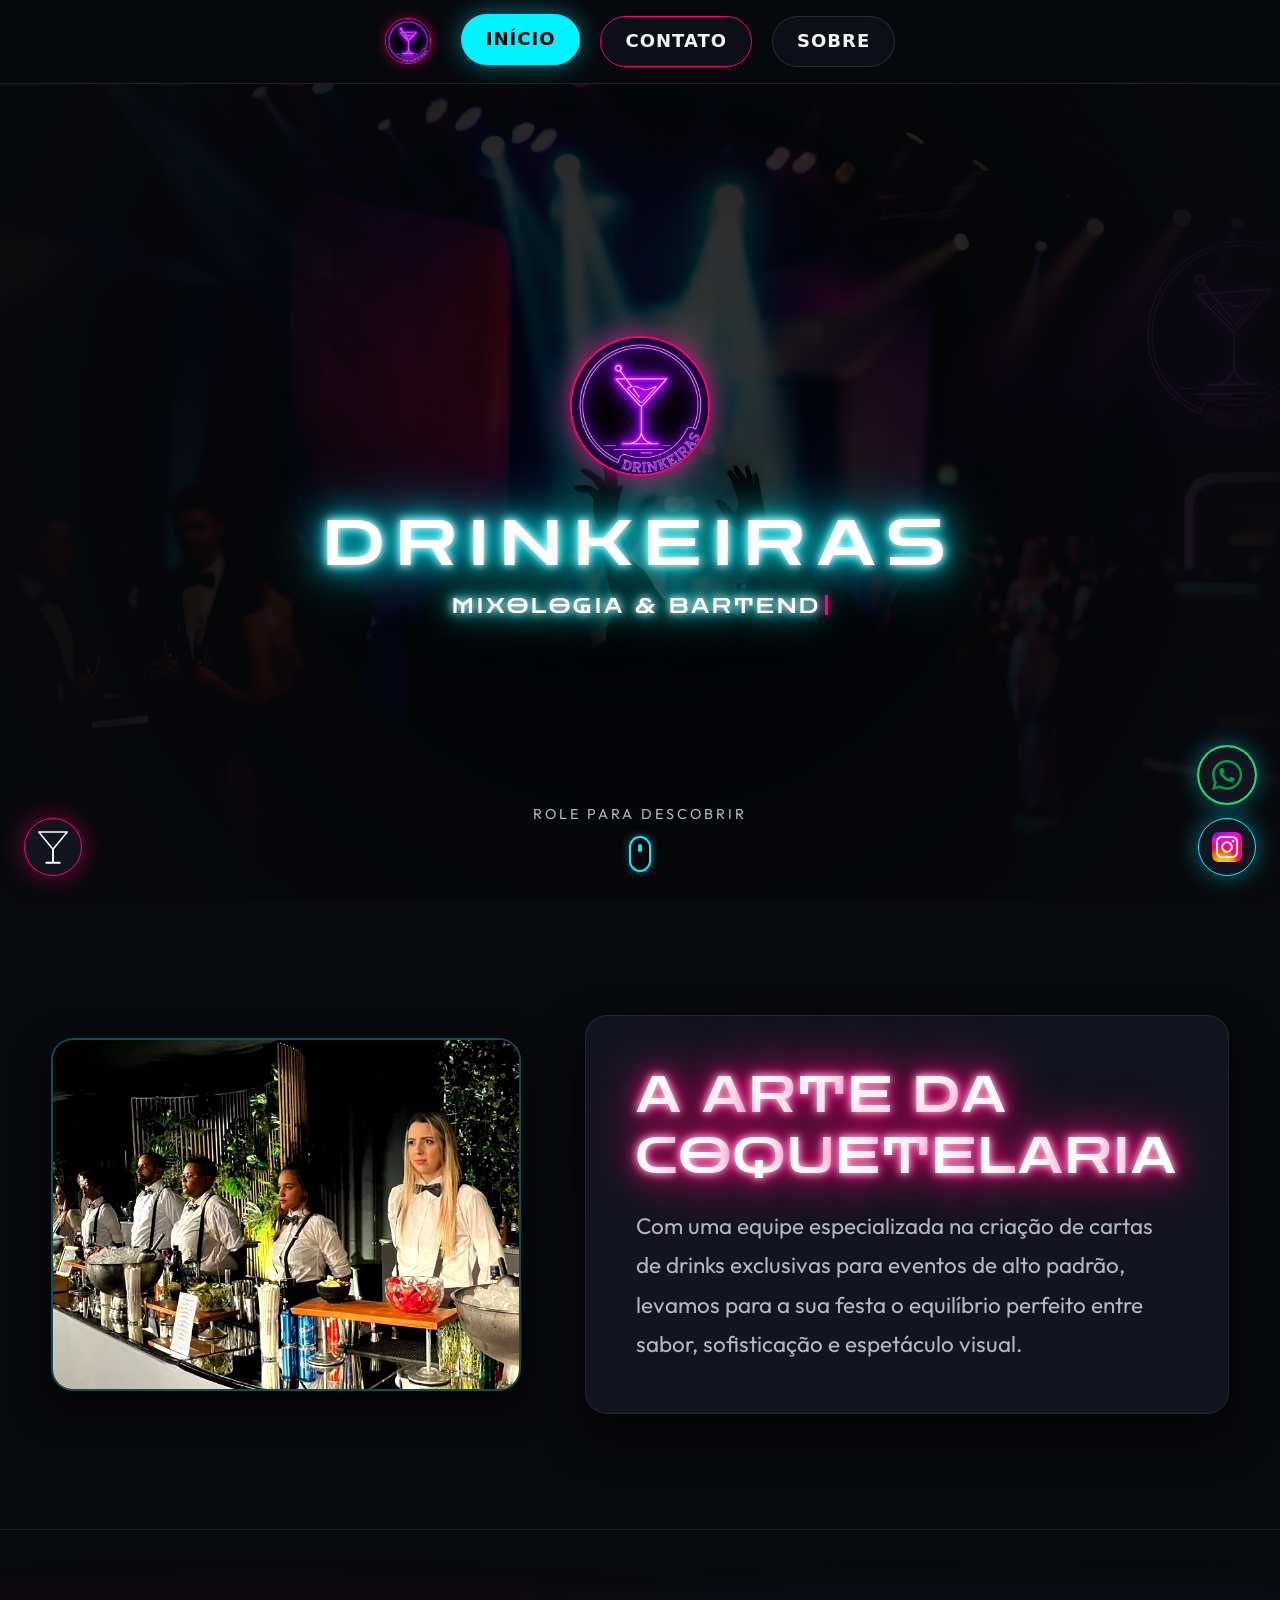
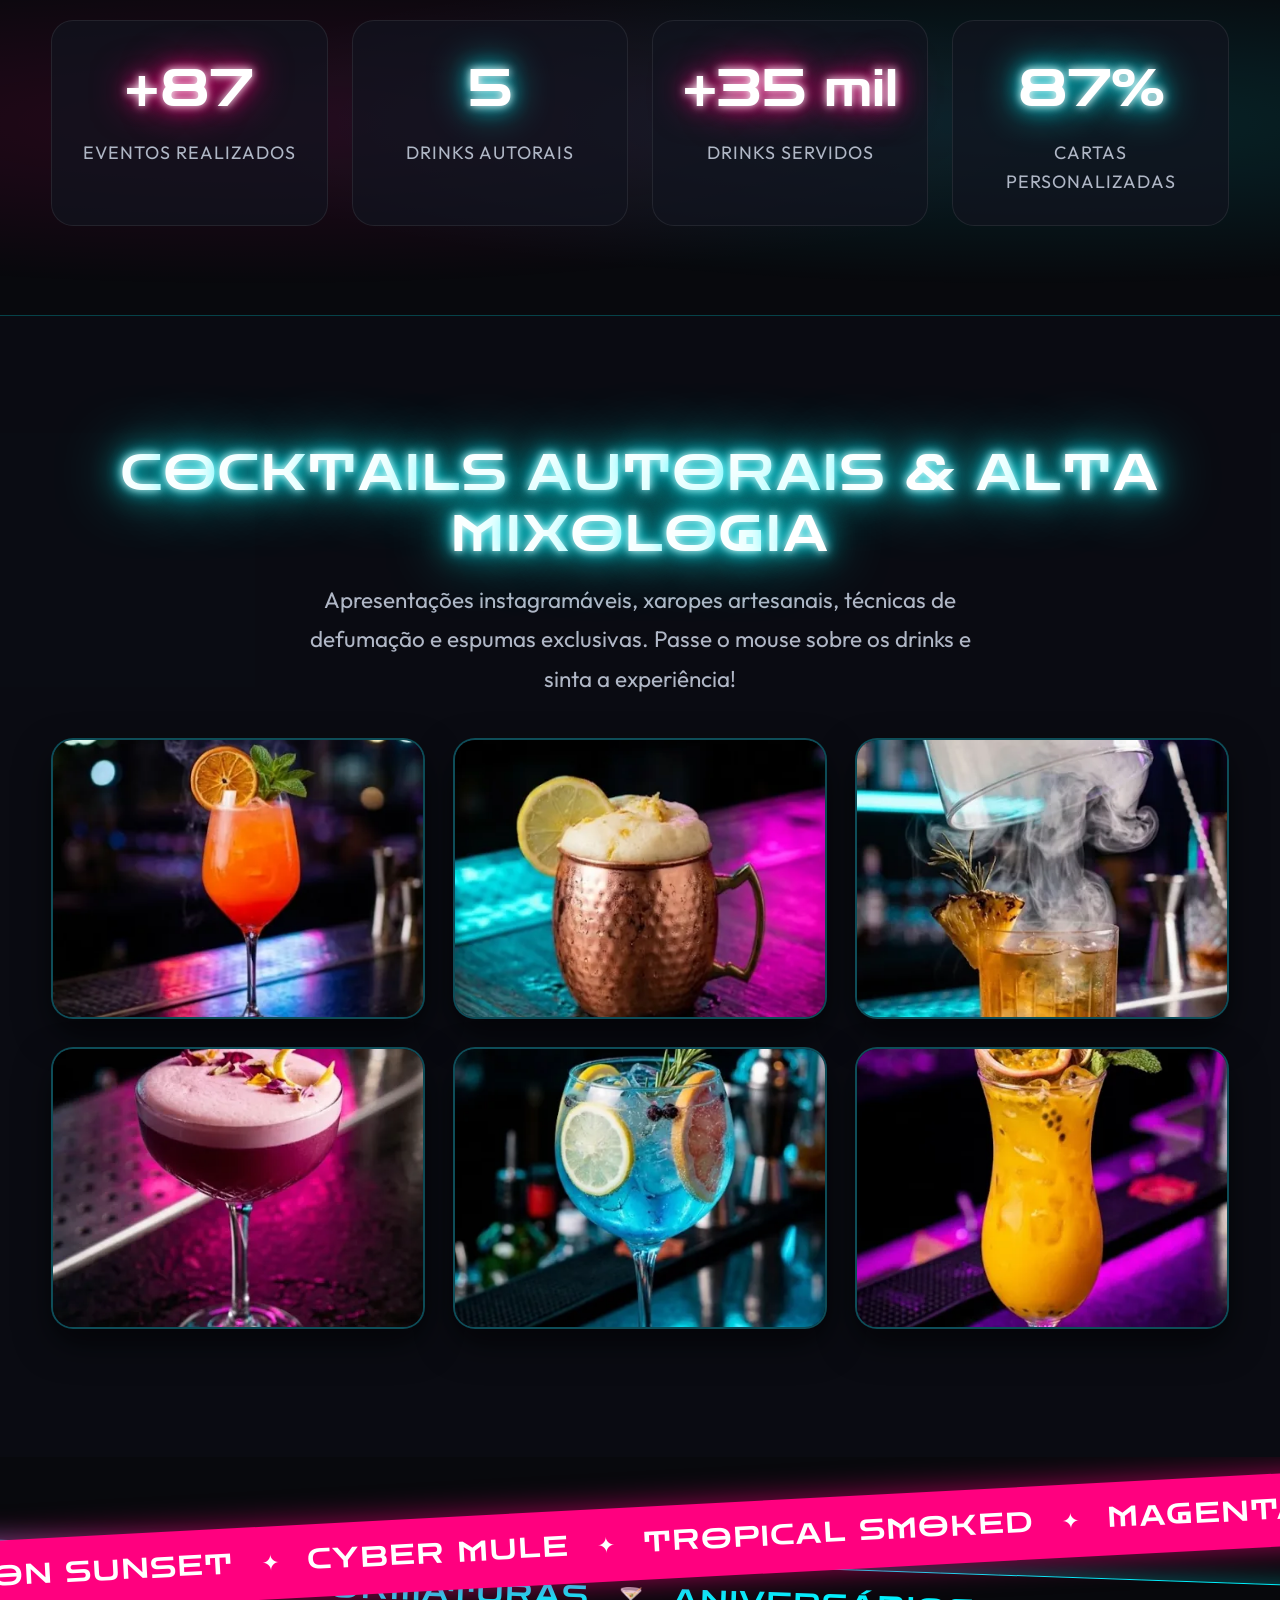
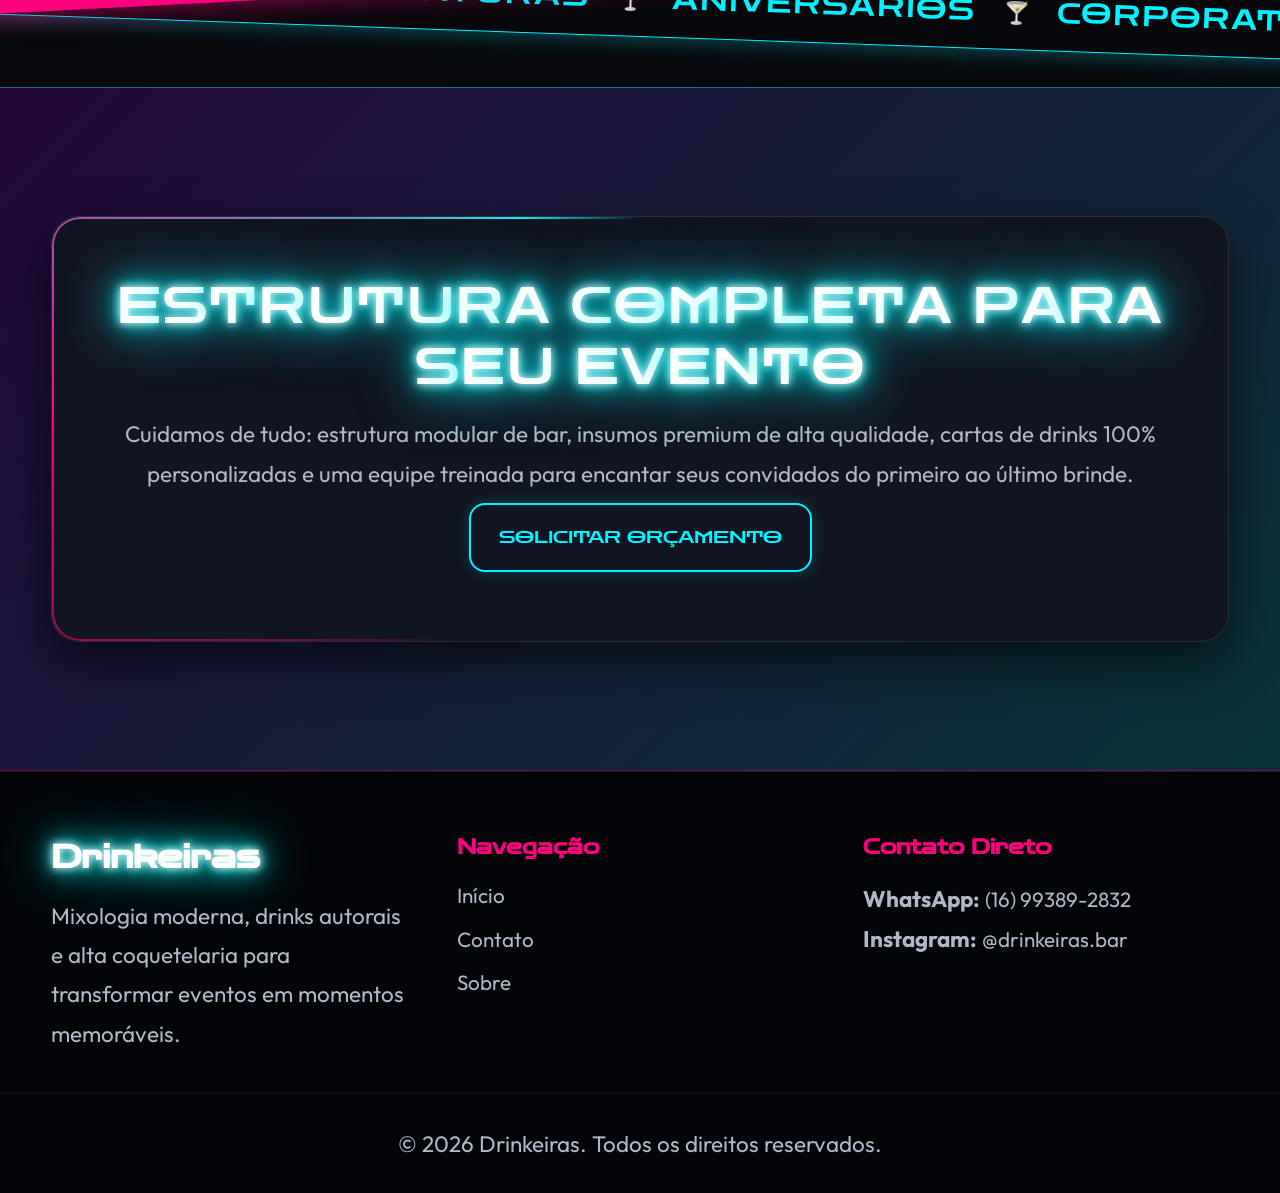
<file: index.html>
<!DOCTYPE html>
<html lang="pt-BR">
<head>
  <meta charset="UTF-8" />
  <meta name="viewport" content="width=device-width, initial-scale=1.0" />
  <title>Drinkeiras | High-End Mixology & Bartenders</title>
  <meta name="description" content="Drinkeiras: bartenders e alta mixologia para casamentos, formaturas e eventos em Ribeirão Preto e região.">
  <link rel="shortcut icon" href="images/logo.jpeg" type="image/x-icon">

  <!-- Prévia ao compartilhar o link (WhatsApp, Instagram, Facebook...) -->
  <meta property="og:type" content="website">
  <meta property="og:site_name" content="Drinkeiras">
  <meta property="og:locale" content="pt_BR">
  <meta property="og:title" content="Drinkeiras | Mixologia & Bartenders para Eventos">
  <meta property="og:description" content="Drinks autorais e bar completo para casamentos, formaturas e eventos em Ribeirão Preto e região.">
  <meta property="og:url" content="https://henriquemaiadev.github.io/DrinkeirasWeb/">
  <meta property="og:image" content="https://henriquemaiadev.github.io/DrinkeirasWeb/images/og-capa.jpg">
  <meta property="og:image:width" content="1200">
  <meta property="og:image:height" content="630">
  <meta name="twitter:card" content="summary_large_image">
  <meta name="theme-color" content="#08090d">

  <!-- Google Fonts: Zen Dots + Outfit -->
  <link rel="preconnect" href="https://fonts.googleapis.com">
  <link rel="preconnect" href="https://fonts.gstatic.com" crossorigin>
  <link href="https://fonts.googleapis.com/css2?family=Outfit:wght@300;400;500;600;700;800;900&family=Zen+Dots&display=swap" rel="stylesheet">

  <link rel="stylesheet" href="style.css" />
</head>

<body>
  <div class="neon-curtain"></div>

  <!-- Camada dos Raios Neon no Fundo -->
  <div class="neon-rays-container">
    <div class="neon-ray ray-1"></div>
    <div class="neon-ray ray-2"></div>
    <div class="neon-ray ray-3"></div>
  </div>

  <!-- NAVEGAÇÃO SUPERIOR -->
  <nav class="top-nav">
    <div class="nav-container">
      <a href="index.html#topo" class="nav-logo">
        <img src="images/logo.jpeg" alt="Logo Drinkeiras" class="logo-img-nav">
      </a>
      <a href="index.html#topo" class="nav-btn active">Início</a>
      <a href="contato.html" class="nav-btn nav-btn-highlight">Contato</a>
      <a href="sobre.html" class="nav-btn">Sobre</a>
    </div>
  </nav>

  <!-- HERO SECTION APENAS COM NOME E SUBTÍTULO -->
  <header class="hero" id="topo">
    <img class="hero-bg" src="images/mainSection.webp" alt="Drinkeiras Bar Eventos">

    <div class="hero-content">
      <div class="hero-logo-wrap">
        <img src="images/logo.jpeg" alt="Selo Oficial Drinkeiras" class="logo-img-hero">
      </div>

      <h1 class="nome neon-text-cyan neon-flicker">DRINKEIRAS</h1>
      <p class="subtitulo-hero neon-style-text">MIXOLOGIA & BARTENDERS DE ALTA PERFORMANCE</p>
    </div>

    <!-- Bolhas subindo (criadas pelo script.js) -->
    <div class="hero-bubbles" aria-hidden="true"></div>

    <!-- Luz que segue o mouse -->
    <div class="hero-spotlight" aria-hidden="true"></div>

    <!-- Indicador de rolagem -->
    <a href="#experiencia" class="scroll-cue" aria-label="Rolar para o conteúdo">
      <span class="scroll-cue-text">Role para descobrir</span>
      <span class="scroll-cue-arrow"></span>
    </a>
  </header>

  <!-- CONTEÚDO PRINCIPAL -->
  <main>
    <!-- BLOCO: A ARTE DA MIXOLOGIA -->
    <section class="story-block reveal" id="experiencia">
      <div class="container story-grid">
        <figure class="story-image drink-card tilt-effect reveal">
          <img src="images/equipe.webp" alt="Equipe Drinkeiras em Ação" class="drink-zoom" loading="lazy">
        </figure>

        <div class="story-text reveal">
          <h2 class="neon-title neon-text-pink">A Arte da Coquetelaria</h2>
          <p>
            Com uma equipe especializada na criação de cartas de drinks exclusivas para eventos de alto padrão, levamos para a sua festa o equilíbrio perfeito entre sabor, sofisticação e espetáculo visual.
          </p>
        </div>
      </div>
    </section>

    <!-- BLOCO: NÚMEROS (contadores animados) -->
    <section class="stats-section" id="numeros" aria-label="Drinkeiras em números">
      <div class="container stats-grid">
        <div class="stat-card reveal">
          <span class="stat-number" data-target="100" data-prefix="+">0</span>
          <span class="stat-label">Eventos realizados</span>
        </div>
        <div class="stat-card reveal">
          <span class="stat-number" data-target="6">0</span>
          <span class="stat-label">Drinks autorais</span>
        </div>
        <div class="stat-card reveal">
          <span class="stat-number" data-target="40" data-prefix="+" data-suffix=" mil">0</span>
          <span class="stat-label">Drinks servidos</span>
        </div>
        <div class="stat-card reveal">
          <span class="stat-number" data-target="100" data-suffix="%">0</span>
          <span class="stat-label">Cartas personalizadas</span>
        </div>
      </div>
    </section>

    <!-- BLOCO: GALERIA DE DRINKS AUTORAIS -->
    <section class="galeria-section reveal" id="galeria">
      <div class="container">
        <div class="secao-header text-center">
          <h2 class="neon-title neon-text-cyan">Cocktails Autorais & Alta Mixologia</h2>
          <p class="secao-subtitulo">
            Apresentações instagramáveis, xaropes artesanais, técnicas de defumação e espumas exclusivas. Passe o mouse sobre os drinks e sinta a experiência!
          </p>
        </div>

        <!-- Grid de Drinks Autorais (6 Cards) -->
        <div class="galeria-grid">
          
          <div class="galeria-item reveal">
            <div class="drink-card tilt-effect">
              <img src="images/neonSunset.webp" alt="Neon Sunset" class="drink-zoom" loading="lazy">
              <div class="galeria-overlay">
                <span class="categoria-tag">Drink Autoral</span>
                <h3 class="neon-style-text">Neon Sunset</h3>
              </div>
            </div>
          </div>

          <div class="galeria-item reveal">
            <div class="drink-card tilt-effect">
              <img src="images/cyberMule.webp" alt="Cyber Mule" class="drink-zoom" loading="lazy">
              <div class="galeria-overlay">
                <span class="categoria-tag">Drink Autoral</span>
                <h3 class="neon-style-text">Cyber Mule</h3>
              </div>
            </div>
          </div>

          <div class="galeria-item reveal">
            <div class="drink-card tilt-effect">
              <img src="images/tropicalSmoked.webp" alt="Tropical Smoked" class="drink-zoom" loading="lazy">
              <div class="galeria-overlay">
                <span class="categoria-tag">Drink Autoral</span>
                <h3 class="neon-style-text">Tropical Smoked</h3>
              </div>
            </div>
          </div>

          <div class="galeria-item reveal">
            <div class="drink-card tilt-effect">
              <img src="images/magentaVelvet.webp" alt="Magenta Velvet" class="drink-zoom" loading="lazy">
              <div class="galeria-overlay">
                <span class="categoria-tag">Drink Autoral</span>
                <h3 class="neon-style-text">Magenta Velvet</h3>
              </div>
            </div>
          </div>

          <div class="galeria-item reveal">
            <div class="drink-card tilt-effect">
              <img src="images/tonic.webp" alt="Electric Tonic" class="drink-zoom" loading="lazy">
              <div class="galeria-overlay">
                <span class="categoria-tag">Drink Autoral</span>
                <h3 class="neon-style-text">Electric Tonic</h3>
              </div>
            </div>
          </div>

          <div class="galeria-item reveal">
            <div class="drink-card tilt-effect">
              <img src="images/nightPassion.webp" alt="Nightlife Passion" class="drink-zoom" loading="lazy">
              <div class="galeria-overlay">
                <span class="categoria-tag">Drink Autoral</span>
                <h3 class="neon-style-text">Nightlife Passion</h3>
              </div>
            </div>
          </div>

        </div>
      </div>
    </section>

    <!-- FAIXAS INFINITAS COM OS NOMES DOS DRINKS (o conteúdo é repetido 2x para o loop não ter emenda) -->
    <div class="faixas" aria-hidden="true">
      <div class="faixa faixa-rosa">
        <div class="faixa-trilho">
          <span>Neon Sunset</span><i>✦</i><span>Cyber Mule</span><i>✦</i><span>Tropical Smoked</span><i>✦</i><span>Magenta Velvet</span><i>✦</i><span>Electric Tonic</span><i>✦</i><span>Nightlife Passion</span><i>✦</i>
          <span>Neon Sunset</span><i>✦</i><span>Cyber Mule</span><i>✦</i><span>Tropical Smoked</span><i>✦</i><span>Magenta Velvet</span><i>✦</i><span>Electric Tonic</span><i>✦</i><span>Nightlife Passion</span><i>✦</i>
        </div>
      </div>
      <div class="faixa faixa-ciano">
        <div class="faixa-trilho">
          <span>Casamentos</span><i>🍸</i><span>Formaturas</span><i>🍸</i><span>Aniversários</span><i>🍸</i><span>Corporativos</span><i>🍸</i><span>Festas</span><i>🍸</i><span>Open Bar</span><i>🍸</i>
          <span>Casamentos</span><i>🍸</i><span>Formaturas</span><i>🍸</i><span>Aniversários</span><i>🍸</i><span>Corporativos</span><i>🍸</i><span>Festas</span><i>🍸</i><span>Open Bar</span><i>🍸</i>
        </div>
      </div>
    </div>

    <!-- BANNER INFORMATIVO -->
    <section class="info-fixed">
      <div class="container">
        <div class="info-card borda-giratoria reveal">
          <h2 class="neon-title neon-text-cyan">Estrutura Completa para Seu Evento</h2>
          <p style="margin-top: 16px;">
            Cuidamos de tudo: estrutura modular de bar, insumos premium de alta qualidade, cartas de drinks 100% personalizadas e uma equipe treinada para encantar seus convidados do primeiro ao último brinde.
          </p>
          <a href="contato.html" class="neon-button inline-btn">Solicitar Orçamento</a>
        </div> 
      </div>
    </section>
  </main>

  <!-- FOOTER -->
  <footer class="site-footer">
    <div class="container footer-content">
      <div class="footer-brand">
        <h3 class="neon-text-cyan">Drinkeiras</h3>
        <p>Mixologia moderna, drinks autorais e alta coquetelaria para transformar eventos em momentos memoráveis.</p>
      </div>

      <div class="footer-links">
        <h4>Navegação</h4>
        <ul>
          <li><a href="index.html#topo">Início</a></li>
          <li><a href="contato.html">Contato</a></li>
          <li><a href="sobre.html">Sobre</a></li>
        </ul>
      </div>

      <div class="footer-info">
        <h4>Contato Direto</h4>
        <p><strong>WhatsApp:</strong> <a href="https://wa.me/5516993892832" target="_blank" rel="noopener">(16) 99389-2832</a></p>
        <p><strong>Instagram:</strong> <a href="https://www.instagram.com/drinkeiras.bar/" target="_blank" rel="noopener">@drinkeiras.bar</a></p>
      </div>
    </div>

    <div class="footer-bottom">
      <p>© 2026 Drinkeiras. Todos os direitos reservados.</p>
    </div>
  </footer>

  <div class="floating-contact">
    <a href="https://wa.me/5516993892832" target="_blank" rel="noopener" aria-label="WhatsApp" class="neon-float">
      <img src="images/whats.webp" alt="">
    </a>
    <a href="https://www.instagram.com/drinkeiras.bar/" target="_blank" rel="noopener" aria-label="Instagram" class="neon-float">
      <img src="images/instagram.webp" alt="">
    </a>
  </div>

  <script src="script.js" defer></script>
</body>
</html>
</file>
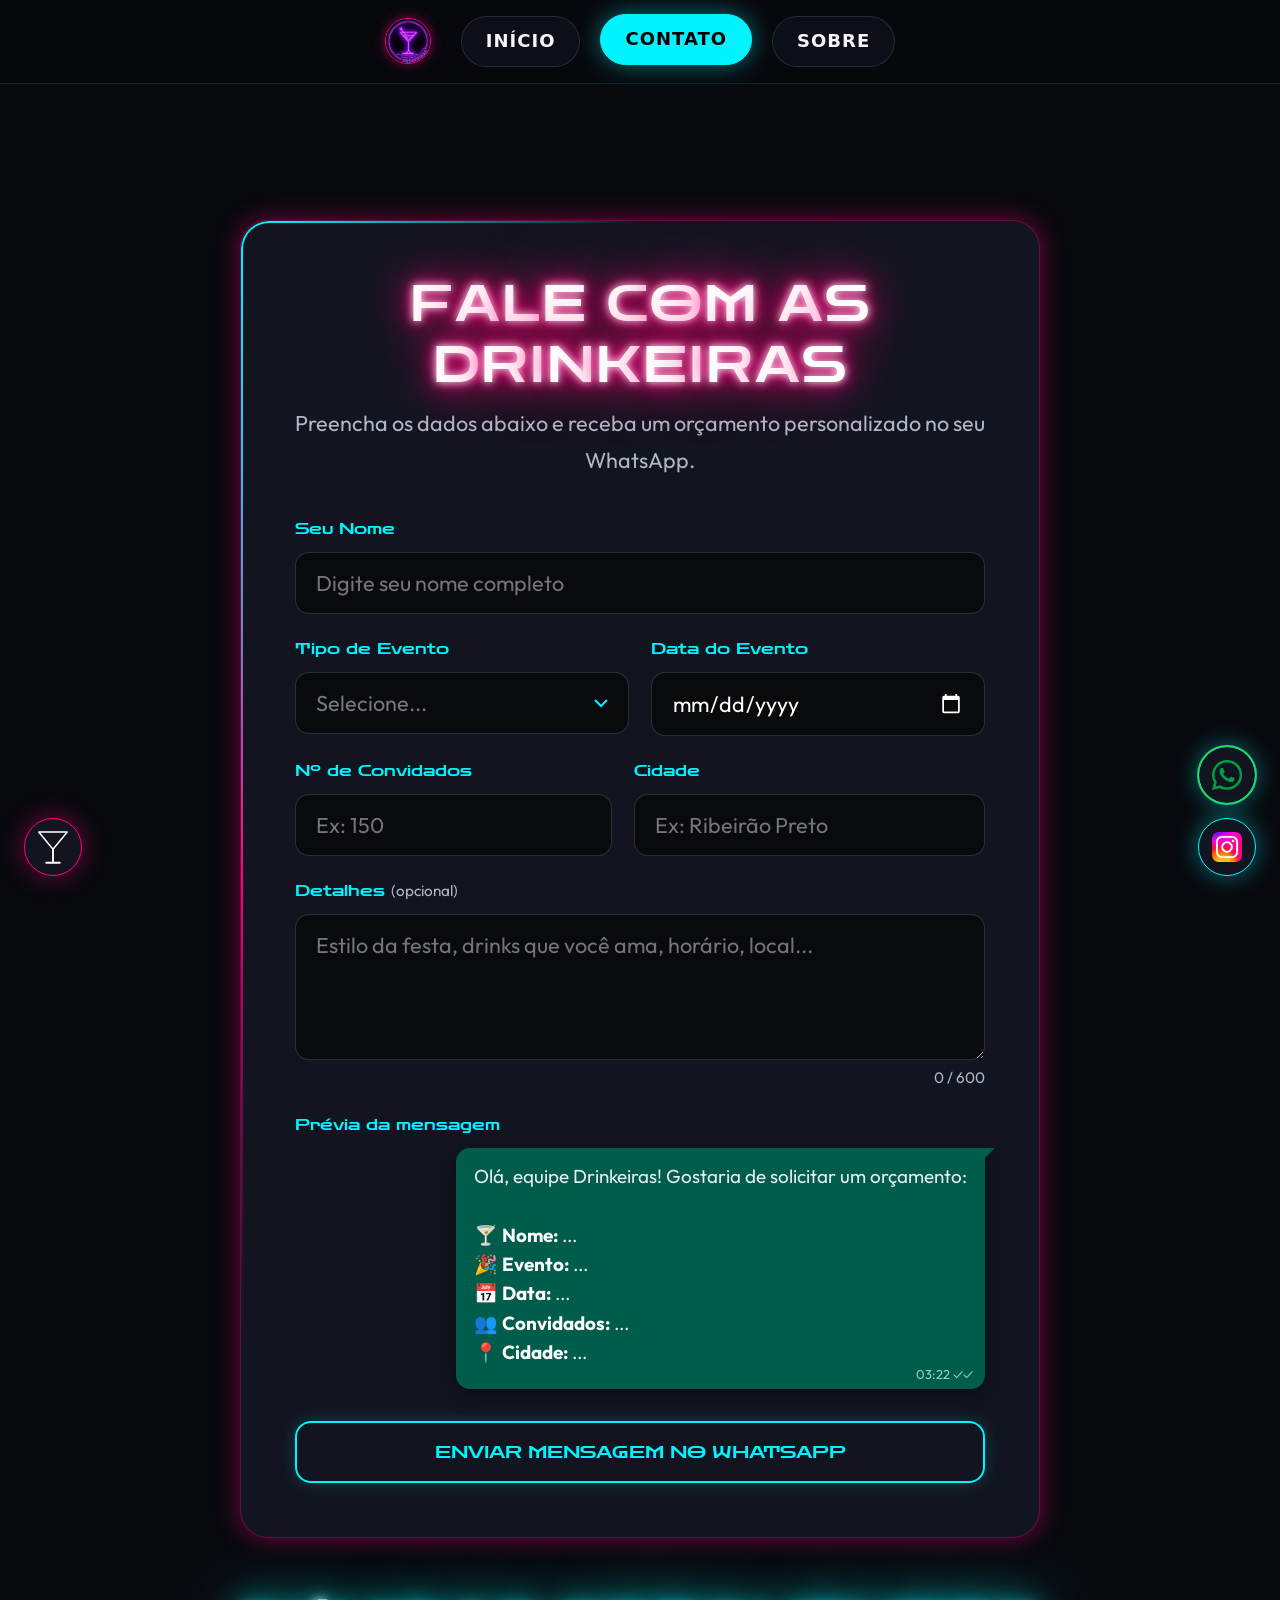
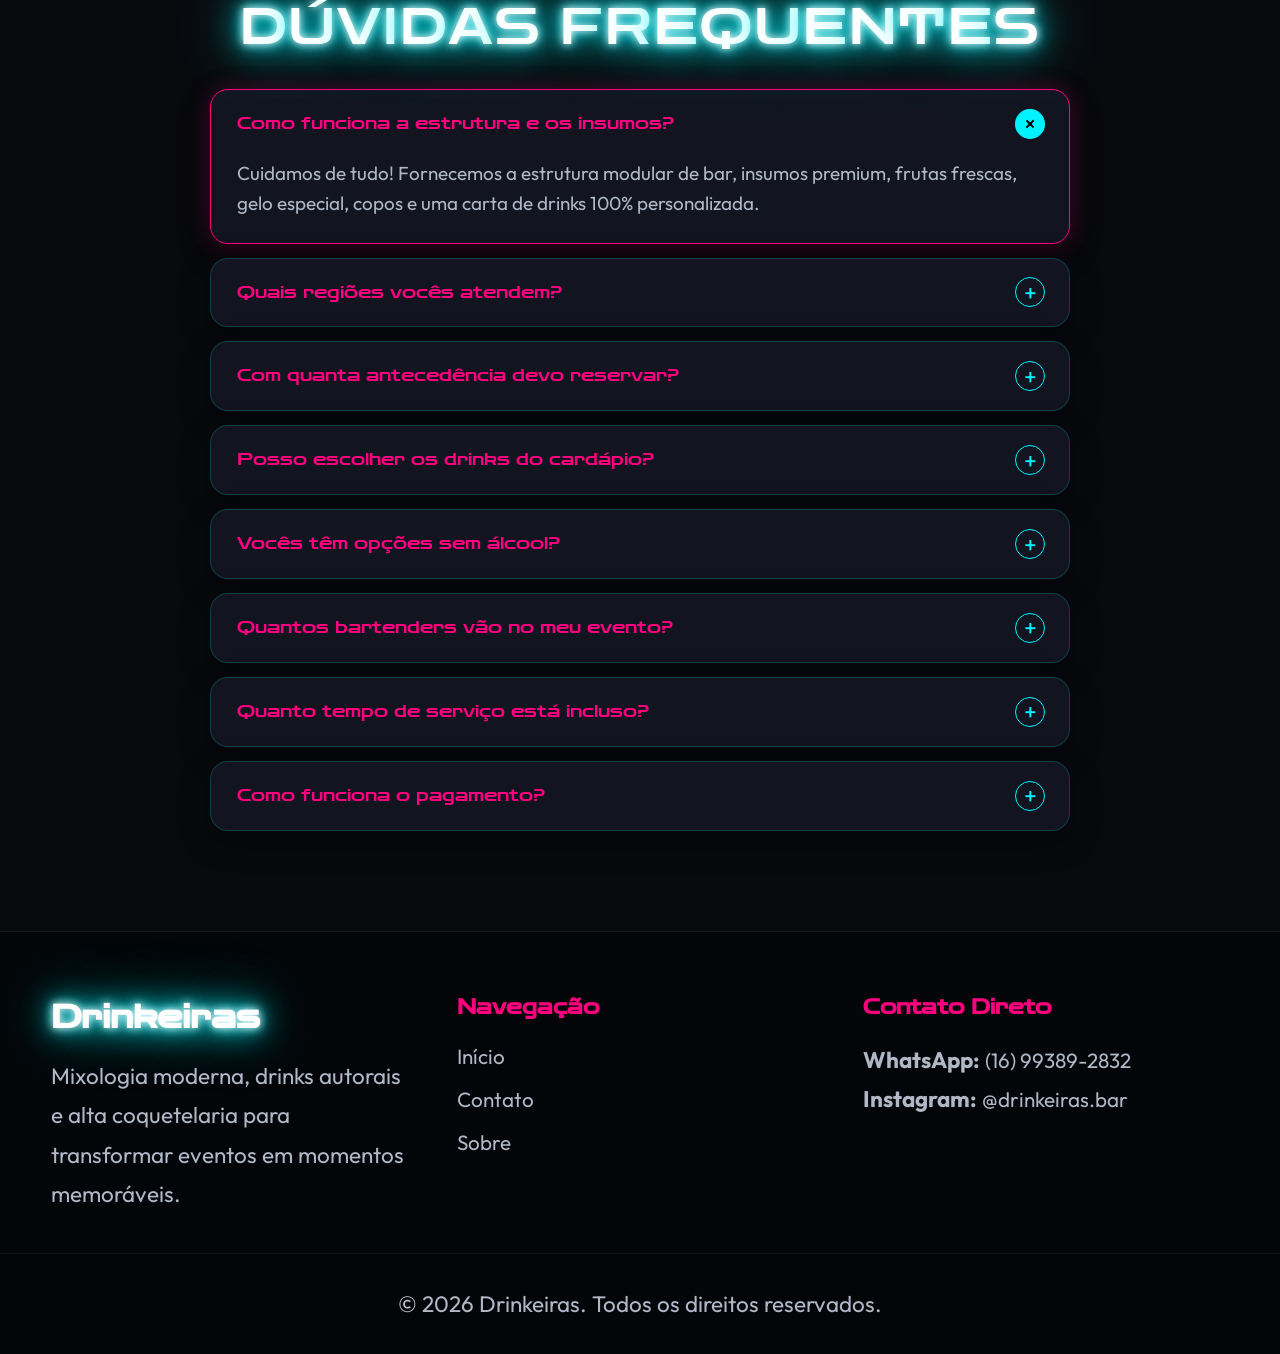
<file: contato.html>
<!DOCTYPE html>
<html lang="pt-BR">
<head>
  <meta charset="UTF-8" />
  <meta name="viewport" content="width=device-width, initial-scale=1.0" />
  <title>Contato | Drinkeiras</title>
  <meta name="description" content="Solicite um orçamento de bar e drinks autorais para o seu evento direto pelo WhatsApp.">
  <link rel="shortcut icon" href="images/logo.jpeg" type="image/x-icon">

  <!-- Prévia ao compartilhar o link (WhatsApp, Instagram, Facebook...) -->
  <meta property="og:type" content="website">
  <meta property="og:site_name" content="Drinkeiras">
  <meta property="og:locale" content="pt_BR">
  <meta property="og:title" content="Peça seu orçamento | Drinkeiras">
  <meta property="og:description" content="Conte como é o seu evento e receba um orçamento personalizado direto no WhatsApp.">
  <meta property="og:url" content="https://henriquemaiadev.github.io/DrinkeirasWeb/contato.html">
  <meta property="og:image" content="https://henriquemaiadev.github.io/DrinkeirasWeb/images/og-capa.jpg">
  <meta property="og:image:width" content="1200">
  <meta property="og:image:height" content="630">
  <meta name="twitter:card" content="summary_large_image">
  <meta name="theme-color" content="#08090d">

  <!-- Google Fonts: Zen Dots + Outfit -->
  <link rel="preconnect" href="https://fonts.googleapis.com">
  <link rel="preconnect" href="https://fonts.gstatic.com" crossorigin>
  <link href="https://fonts.googleapis.com/css2?family=Outfit:wght@300;400;500;600;700;800;900&family=Zen+Dots&display=swap" rel="stylesheet">

  <link rel="stylesheet" href="style.css" />
</head>

<body class="contato-page">
  <div class="neon-curtain"></div>

  <!-- NAVEGAÇÃO SUPERIOR -->
  <nav class="top-nav">
    <div class="nav-container">
      <a href="index.html#topo" class="nav-logo">
        <img src="images/logo.jpeg" alt="Logo Drinkeiras" class="logo-img-nav">
      </a>
      <a href="index.html#topo" class="nav-btn">Início</a>
      <a href="contato.html" class="nav-btn active nav-btn-highlight">Contato</a>
      <a href="sobre.html" class="nav-btn">Sobre</a>
    </div>
  </nav>

  <main class="contato-main">
    <section class="contact-section">
      <div class="container">
        
        <!-- CARD DO FORMULÁRIO -->
        <div class="contact-card borda-giratoria reveal">
          <h1 class="neon-title neon-text-pink contact-title">Fale com as Drinkeiras</h1>
          <p class="contact-subtitle">
            Preencha os dados abaixo e receba um orçamento personalizado no seu WhatsApp.
          </p>

          <form id="contactForm" class="contact-form" novalidate>
            <div class="form-field">
              <label for="nome">Seu Nome</label>
              <input type="text" id="nome" name="nome" placeholder="Digite seu nome completo" autocomplete="name" minlength="3" required>
              <span class="field-error" aria-live="polite"></span>
            </div>

            <div class="form-row">
              <div class="form-field">
                <label for="tipo">Tipo de Evento</label>
                <select id="tipo" name="tipo" required>
                  <option value="" disabled selected>Selecione...</option>
                  <option>Casamento</option>
                  <option>Formatura</option>
                  <option>Aniversário</option>
                  <option>Evento Corporativo</option>
                  <option>Festa Particular</option>
                  <option>Outro</option>
                </select>
                <span class="field-error" aria-live="polite"></span>
              </div>

              <div class="form-field">
                <label for="data">Data do Evento</label>
                <input type="date" id="data" name="data" required>
                <span class="field-error" aria-live="polite"></span>
              </div>
            </div>

            <div class="form-row">
              <div class="form-field">
                <label for="convidados">Nº de Convidados</label>
                <input type="number" id="convidados" name="convidados" placeholder="Ex: 150" min="10" max="5000" inputmode="numeric" required>
                <span class="field-error" aria-live="polite"></span>
              </div>

              <div class="form-field">
                <label for="cidade">Cidade</label>
                <input type="text" id="cidade" name="cidade" placeholder="Ex: Ribeirão Preto" list="cidades" required>
                <datalist id="cidades">
                  <option value="Ribeirão Preto">
                  <option value="Sertãozinho">
                  <option value="Jardinópolis">
                  <option value="Cravinhos">
                  <option value="Serrana">
                  <option value="Brodowski">
                  <option value="Batatais">
                  <option value="Franca">
                  <option value="Araraquara">
                  <option value="São Carlos">
                </datalist>
                <span class="field-error" aria-live="polite"></span>
              </div>
            </div>

            <div class="form-field">
              <label for="detalhes">Detalhes <span class="label-opcional">(opcional)</span></label>
              <textarea id="detalhes" name="detalhes" rows="4" maxlength="600" placeholder="Estilo da festa, drinks que você ama, horário, local..."></textarea>
              <span class="char-counter" id="contador">0 / 600</span>
            </div>

            <!-- Prévia ao vivo da mensagem que vai pro WhatsApp -->
            <div class="msg-preview" aria-live="polite">
              <span class="msg-preview-label">Prévia da mensagem</span>
              <div class="msg-bubble" id="previewMensagem"></div>
            </div>

            <button type="submit" class="neon-button">Enviar mensagem no WhatsApp</button>
          </form>
        </div>

        <!-- SEÇÃO FAQ (PERGUNTAS FREQUENTES) — acordeão com <details> -->
        <div class="faq-container reveal">
          <h2 class="neon-title neon-text-cyan text-center faq-title">Dúvidas Frequentes</h2>

          <div class="faq-list">
            <details class="faq-item" open>
              <summary class="faq-question">Como funciona a estrutura e os insumos?</summary>
              <p class="faq-answer">Cuidamos de tudo! Fornecemos a estrutura modular de bar, insumos premium, frutas frescas, gelo especial, copos e uma carta de drinks 100% personalizada.</p>
            </details>

            <details class="faq-item">
              <summary class="faq-question">Quais regiões vocês atendem?</summary>
              <p class="faq-answer">Atendemos Ribeirão Preto e toda a região para casamentos, formaturas, festas de aniversário e eventos corporativos. Para outras cidades, consulte a taxa de deslocamento.</p>
            </details>

            <details class="faq-item">
              <summary class="faq-question">Com quanta antecedência devo reservar?</summary>
              <p class="faq-answer">Recomendamos reservar com no mínimo 15 a 30 dias de antecedência. Para casamentos e formaturas em alta temporada, o ideal é de 3 a 6 meses.</p>
            </details>

            <details class="faq-item">
              <summary class="faq-question">Posso escolher os drinks do cardápio?</summary>
              <p class="faq-answer">Sim! Montamos a carta junto com você. Dá pra misturar clássicos, nossos autorais e até criar um drink exclusivo com o nome dos noivos ou do formando.</p>
            </details>

            <details class="faq-item">
              <summary class="faq-question">Vocês têm opções sem álcool?</summary>
              <p class="faq-answer">Temos sim. Os mocktails usam as mesmas técnicas e apresentação dos drinks tradicionais, então ninguém fica de fora da experiência, nem crianças, gestantes ou quem vai dirigir.</p>
            </details>

            <details class="faq-item">
              <summary class="faq-question">Quantos bartenders vão no meu evento?</summary>
              <p class="faq-answer">Depende do número de convidados e do cardápio. Em média, trabalhamos com 1 bartender para cada 50 a 70 convidados, garantindo atendimento rápido e sem filas.</p>
            </details>

            <details class="faq-item">
              <summary class="faq-question">Quanto tempo de serviço está incluso?</summary>
              <p class="faq-answer">Nossos pacotes normalmente cobrem de 4 a 6 horas de bar aberto, mas tudo pode ser ajustado. Horas extras podem ser contratadas no próprio dia.</p>
            </details>

            <details class="faq-item">
              <summary class="faq-question">Como funciona o pagamento?</summary>
              <p class="faq-answer">Para garantir a data, pedimos um sinal na assinatura do contrato e o restante até a semana do evento. Aceitamos Pix, transferência e cartão.</p>
            </details>
          </div>
        </div>

      </div>
    </section>
  </main>

  <!-- FOOTER -->
  <footer class="site-footer">
    <div class="container footer-content">
      <div class="footer-brand">
        <h3 class="neon-text-cyan">Drinkeiras</h3>
        <p>Mixologia moderna, drinks autorais e alta coquetelaria para transformar eventos em momentos memoráveis.</p>
      </div>

      <div class="footer-links">
        <h4>Navegação</h4>
        <ul>
          <li><a href="index.html#topo">Início</a></li>
          <li><a href="contato.html">Contato</a></li>
          <li><a href="sobre.html">Sobre</a></li>
        </ul>
      </div>

      <div class="footer-info">
        <h4>Contato Direto</h4>
        <p><strong>WhatsApp:</strong> <a href="https://wa.me/5516993892832" target="_blank" rel="noopener">(16) 99389-2832</a></p>
        <p><strong>Instagram:</strong> <a href="https://www.instagram.com/drinkeiras.bar/" target="_blank" rel="noopener">@drinkeiras.bar</a></p>
      </div>
    </div>

    <div class="footer-bottom">
      <p>© 2026 Drinkeiras. Todos os direitos reservados.</p>
    </div>
  </footer>

  <!-- Botões Flutuantes -->
  <div class="floating-contact">
    <a href="https://wa.me/5516993892832" target="_blank" rel="noopener" aria-label="WhatsApp" class="neon-float">
      <img src="images/whats.webp" alt="">
    </a>
    <a href="https://www.instagram.com/drinkeiras.bar/" target="_blank" rel="noopener" aria-label="Instagram" class="neon-float">
      <img src="images/instagram.webp" alt="">
    </a>
  </div>

  <script src="script.js" defer></script>
</body>
</html>
</file>
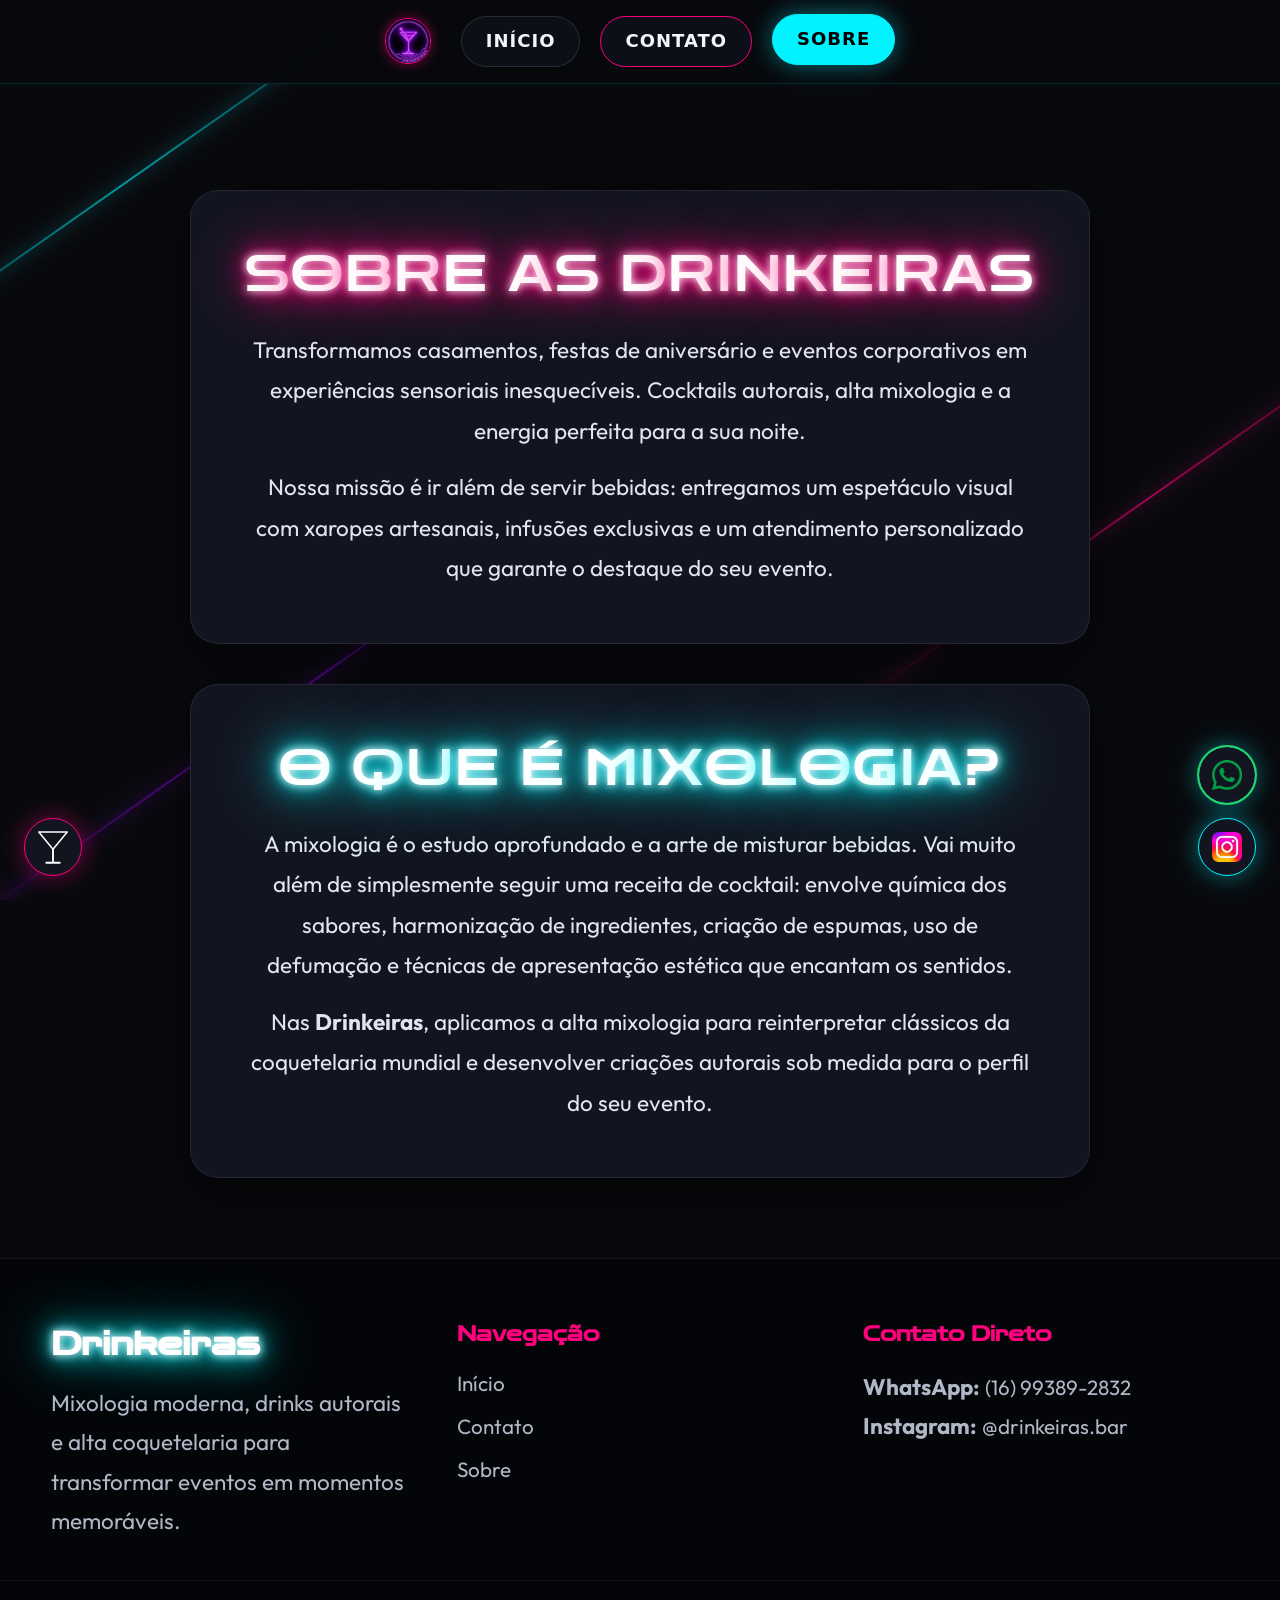
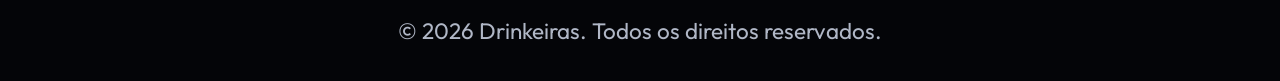
<file: sobre.html>
<!DOCTYPE html>
<html lang="pt-BR">
<head>
  <meta charset="UTF-8" />
  <meta name="viewport" content="width=device-width, initial-scale=1.0" />
  <title>Sobre & Mixologia | Drinkeiras</title>
  <meta name="description" content="Conheça as Drinkeiras e entenda o que é mixologia: drinks autorais, xaropes artesanais e técnicas de apresentação.">
  <link rel="shortcut icon" href="images/logo.jpeg" type="image/x-icon">

  <!-- Prévia ao compartilhar o link (WhatsApp, Instagram, Facebook...) -->
  <meta property="og:type" content="website">
  <meta property="og:site_name" content="Drinkeiras">
  <meta property="og:locale" content="pt_BR">
  <meta property="og:title" content="Sobre as Drinkeiras | Alta Mixologia">
  <meta property="og:description" content="Conheça a equipe e a arte da mixologia por trás dos nossos drinks autorais.">
  <meta property="og:url" content="https://henriquemaiadev.github.io/DrinkeirasWeb/sobre.html">
  <meta property="og:image" content="https://henriquemaiadev.github.io/DrinkeirasWeb/images/og-capa.jpg">
  <meta property="og:image:width" content="1200">
  <meta property="og:image:height" content="630">
  <meta name="twitter:card" content="summary_large_image">
  <meta name="theme-color" content="#08090d">

  <!-- Google Fonts: Zen Dots + Outfit -->
  <link rel="preconnect" href="https://fonts.googleapis.com">
  <link rel="preconnect" href="https://fonts.gstatic.com" crossorigin>
  <link href="https://fonts.googleapis.com/css2?family=Outfit:wght@300;400;500;600;700;800;900&family=Zen+Dots&display=swap" rel="stylesheet">

  <link rel="stylesheet" href="style.css" />
</head>
<body class="sobre-page">
  <div class="neon-curtain"></div>

  <!-- Raios Neon no Fundo -->
  <div class="neon-rays-container">
    <div class="neon-ray ray-1"></div>
    <div class="neon-ray ray-2"></div>
    <div class="neon-ray ray-3"></div>
  </div>

  <!-- NAVEGAÇÃO SUPERIOR (Sobre depois de Contato) -->
  <nav class="top-nav">
    <div class="nav-container">
      <a href="index.html#topo" class="nav-logo">
        <img src="images/logo.jpeg" alt="Logo Drinkeiras" class="logo-img-nav">
      </a>
      <a href="index.html#topo" class="nav-btn">Início</a>
      <a href="contato.html" class="nav-btn nav-btn-highlight">Contato</a>
      <a href="sobre.html" class="nav-btn active">Sobre</a>
    </div>
  </nav>

  <main class="sobre-main">
    <section class="sobre-section">
      <div class="container">
        
        <!-- BLOCO 1: SOBRE A EMPRESA -->
        <div class="sobre-content-card reveal">
          <h1 class="neon-title neon-text-pink text-center">Sobre as Drinkeiras</h1>
          <div class="sobre-text-body">
            <p>
              Transformamos casamentos, festas de aniversário e eventos corporativos em experiências sensoriais inesquecíveis. Cocktails autorais, alta mixologia e a energia perfeita para a sua noite.
            </p>
            <p>
              Nossa missão é ir além de servir bebidas: entregamos um espetáculo visual com xaropes artesanais, infusões exclusivas e um atendimento personalizado que garante o destaque do seu evento.
            </p>
          </div>
        </div>

        <!-- BLOCO 2: O QUE É MIXOLOGIA -->
        <div class="sobre-content-card reveal" style="margin-top: 40px;">
          <h2 class="neon-title neon-text-cyan text-center">O que é Mixologia?</h2>
          <div class="sobre-text-body">
            <p>
              A mixologia é o estudo aprofundado e a arte de misturar bebidas. Vai muito além de simplesmente seguir uma receita de cocktail: envolve química dos sabores, harmonização de ingredientes, criação de espumas, uso de defumação e técnicas de apresentação estética que encantam os sentidos.
            </p>
            <p>
              Nas <strong>Drinkeiras</strong>, aplicamos a alta mixologia para reinterpretar clássicos da coquetelaria mundial e desenvolver criações autorais sob medida para o perfil do seu evento.
            </p>
          </div>
        </div>

      </div>
    </section>
  </main>

  <!-- FOOTER -->
  <footer class="site-footer">
    <div class="container footer-content">
      <div class="footer-brand">
        <h3 class="neon-text-cyan">Drinkeiras</h3>
        <p>Mixologia moderna, drinks autorais e alta coquetelaria para transformar eventos em momentos memoráveis.</p>
      </div>

      <div class="footer-links">
        <h4>Navegação</h4>
        <ul>
          <li><a href="index.html#topo">Início</a></li>
          <li><a href="contato.html">Contato</a></li>
          <li><a href="sobre.html">Sobre</a></li>
        </ul>
      </div>

      <div class="footer-info">
        <h4>Contato Direto</h4>
        <p><strong>WhatsApp:</strong> <a href="https://wa.me/5516993892832" target="_blank" rel="noopener">(16) 99389-2832</a></p>
        <p><strong>Instagram:</strong> <a href="https://www.instagram.com/drinkeiras.bar/" target="_blank" rel="noopener">@drinkeiras.bar</a></p>
      </div>
    </div>

    <div class="footer-bottom">
      <p>© 2026 Drinkeiras. Todos os direitos reservados.</p>
    </div>
  </footer>

  <div class="floating-contact">
    <a href="https://wa.me/5516993892832" target="_blank" rel="noopener" aria-label="WhatsApp" class="neon-float">
      <img src="images/whats.webp" alt="">
    </a>
    <a href="https://www.instagram.com/drinkeiras.bar/" target="_blank" rel="noopener" aria-label="Instagram" class="neon-float">
      <img src="images/instagram.webp" alt="">
    </a>
  </div>

  <script src="script.js" defer></script>
</body>
</html>
</file>
<file: style.css>
/* =========================================
   CORTINA NEON DIRECIAL (CORRIGIDO)
========================================= */
.neon-curtain {
  position: fixed;
  top: 0;
  width: 100vw;
  height: 100vh;
  background: #08090d; /* Fundo escuro do site */
  z-index: 99999;
  pointer-events: none;
  display: none; /* Escondido por padrão para não cobrir a tela */
  transition: transform 0.38s cubic-bezier(0.7, 0, 0.3, 1);
}

/* Avançando (Direita -> Esquerda): Início para Contato */
.neon-curtain.to-left {
  display: block;
  left: 100%; /* Começa escondido do lado direito */
  border-left: 4px solid var(--neon-pink);
  box-shadow: -15px 0 40px var(--neon-pink), -30px 0 70px var(--neon-cyan);
}

.neon-curtain.to-left.active {
  transform: translateX(-100%);
}

/* Voltando (Esquerda -> Direita): Contato para Início */
.neon-curtain.to-right {
  display: block;
  left: -100%; /* Começa escondido do lado esquerdo */
  border-right: 4px solid var(--neon-cyan);
  box-shadow: 15px 0 40px var(--neon-cyan), 30px 0 70px var(--neon-pink);
}

.neon-curtain.to-right.active {
  transform: translateX(100%);
}


/* =========================================
   1. RESET E VARIÁVEIS DARK NEON
========================================= */
*, *::before, *::after {
  box-sizing: border-box;
  margin: 0;
  padding: 0;
}

html {
  scroll-behavior: smooth;
  font-size: 18px;
}

:root {
  --bg-dark: #08090d;
  --bg-card: #121520;
  --bg-card-hover: #1a1e2d;
  --text-main: #f5f6fa;
  --text-muted: #b0b7c6;
  --neon-cyan: #00f3ff;
  --neon-pink: #ff007f;
  --neon-purple: #9d00ff;
  --shadow-neon-cyan: 0 0 25px rgba(0, 243, 255, 0.45);
  --shadow-neon-pink: 0 0 25px rgba(255, 0, 127, 0.45);
  --radius: 22px;
  
  /* NOVAS FONTES DECLARADAS AQUI */
  --font-title: 'Zen Dots', cursive, sans-serif;
  --font-body: 'Outfit', system-ui, sans-serif;
}

body {
  font-family: var(--font-body);
  color: var(--text-main);
  background-color: var(--bg-dark);
  line-height: 1.6;
  overflow-x: hidden;
}

/* =========================================
   2. PADRÃO NEON UNIFICADO
========================================= */
.nome {
  font-family: var(--font-title);
  font-size: clamp(1.5rem, 5vw, 8rem);
  font-weight: 500;
  line-height: 1.1;
  letter-spacing: 12px; /* Ajustado ligeiramente para caber melhor na Zen Dots */
  text-transform: uppercase;
}

.neon-text-cyan,
.neon-style-text {
  color: #fff;
  text-shadow: 
    0 0 8px #fff,
    0 0 16px var(--neon-cyan),
    0 0 32px var(--neon-cyan),
    0 0 64px var(--neon-cyan);
}

.neon-text-pink {
  color: #fff;
  text-shadow: 
    0 0 8px #fff,
    0 0 16px var(--neon-pink),
    0 0 32px var(--neon-pink),
    0 0 64px var(--neon-pink);
}

.neon-title {
  font-family: var(--font-title);
  font-weight: 500;
  font-size: clamp(1.8rem, 3.8vw, 3rem);
  line-height: 1.25;
  letter-spacing: 2px;
  text-transform: uppercase;
}

p {
  font-size: 1.25rem;
  color: var(--text-muted);
  line-height: 1.75;
}

/* =========================================
   3. BARRA SUPERIOR E BOTÕES ANIMADOS
========================================= */
.top-nav {
  position: fixed;
  top: 0;
  left: 0;
  width: 100%;
  z-index: 1000;
  background: rgba(8, 9, 13, 0.85);
  backdrop-filter: blur(14px);
  border-bottom: 1px solid rgba(0, 243, 255, 0.15);
  padding: 16px 0;
}

.nav-container {
  display: flex;
  justify-content: center;
  align-items: center;
  gap: 20px;
}

/* Botões do Menu Superior (Fonte Padrão e Limpa) */
.nav-btn {
  position: relative;
  text-decoration: none;
  color: var(--text-main);
  
  /* Fonte Padrão de Sistema (Clean & Legível) */
  font-family: system-ui, -apple-system, 'Segoe UI', Roboto, Helvetica, Arial, sans-serif;
  font-weight: 600;
  font-size: 1rem;
  text-transform: uppercase;
  letter-spacing: 1px;
  
  padding: 10px 24px;
  border-radius: 30px;
  border: 1px solid rgba(255, 255, 255, 0.12);
  background: rgba(18, 21, 32, 0.6);
  transition: all 0.4s cubic-bezier(0.25, 1, 0.5, 1);
}

.nav-btn:hover,
.nav-btn.active {
  color: #000;
  font-weight: 700;
  background: var(--neon-cyan);
  border-color: var(--neon-cyan);
  box-shadow: var(--shadow-neon-cyan);
  transform: translateY(-2px);
}

.nav-btn-highlight {
  border-color: var(--neon-pink);
}

.nav-btn-highlight:hover {
  background: var(--neon-pink);
  border-color: var(--neon-pink);
  box-shadow: var(--shadow-neon-pink);
}

/* =========================================
   4. HERO SECTION
========================================= */
.hero {
  position: relative;
  min-height: 100vh;
  width: 100%;
  display: flex;
  flex-direction: column;
  justify-content: center;
  align-items: center;
  padding: 140px 20px 80px;
  text-align: center;
}

.hero-bg {
  position: absolute;
  inset: 0;
  width: 100%;
  height: 100%;
  object-fit: cover; /* Garante que preencha sem distorcer */
  object-position: center;
  filter: brightness(0.35) contrast(1.15); /* Escurece para dar contraste ao neon */
  z-index: 0;
}

.hero::after {
  content: "";
  position: absolute;
  inset: 0;
  z-index: 1;
  background: radial-gradient(circle, rgba(8, 9, 13, 0.2) 0%, rgba(8, 9, 13, 0.85) 80%, rgba(8, 9, 13, 1) 100%);
}

.hero-content {
  position: relative;
  z-index: 2;
  max-width: 950px;
  display: flex;
  flex-direction: column;
  align-items: center;
  gap: 20px;
}

.subtitulo-hero {
  font-family: var(--font-title);
  font-size: clamp(0.85rem, 1.6vw, 1.1rem);
  letter-spacing: 3px;
  margin-top: -10px;
}

/* =========================================
   5. CONTAINERS & CARDS INTERATIVOS (TILT 3D)
========================================= */
.container {
  width: min(1200px, 92vw);
  margin: 0 auto;
}

.story-block {
  padding: clamp(70px, 9vw, 120px) 0;
}

.story-grid {
  display: grid;
  grid-template-columns: 1fr 1fr;
  gap: clamp(30px, 5vw, 80px);
  align-items: center;
}

.drink-card {
  position: relative;
  margin: 0;
  border-radius: var(--radius);
  overflow: hidden;
  background: var(--bg-card);
  border: 2px solid rgba(0, 243, 255, 0.25);
  box-shadow: 0 15px 35px rgba(0,0,0,0.6);
  perspective: 1000px;
  transform-style: preserve-3d;
  transition: transform 0.5s cubic-bezier(0.2, 0.8, 0.2, 1), border-color 0.4s ease, box-shadow 0.4s ease;
}

.drink-zoom {
  width: 100%;
  display: block;
  aspect-ratio: 4 / 3;
  object-fit: cover;
  transition: transform 0.6s cubic-bezier(0.2, 0.8, 0.2, 1), filter 0.6s ease;
}

.drink-card:hover {
  border-color: var(--neon-cyan);
  box-shadow: 
    0 0 30px rgba(0, 243, 255, 0.5), 
    0 0 60px rgba(255, 0, 127, 0.25),
    0 20px 40px rgba(0,0,0,0.8);
  transform: translateY(-12px) scale(1.02) rotateX(2deg) rotateY(-2deg);
}

.drink-card:hover .drink-zoom {
  transform: scale(1.15) rotate(1deg);
  filter: brightness(1.2) contrast(1.1);
}

.story-text {
  background: var(--bg-card);
  border: 1px solid rgba(255, 255, 255, 0.08);
  border-radius: var(--radius);
  padding: clamp(30px, 4vw, 50px);
  box-shadow: 0 20px 40px rgba(0,0,0,0.5);
}

.story-text h2 { margin-bottom: 18px; }

/* =========================================
   6. GALERIA
========================================= */
.galeria-section {
  padding: clamp(80px, 10vw, 130px) 0;
  background: rgba(12, 14, 22, 0.7);
}

.text-center { text-align: center; }

.secao-subtitulo {
  font-size: 1.25rem;
  max-width: 680px;
  margin: 14px auto 40px;
}

.galeria-grid {
  display: grid;
  /* min(320px, 100%) evita que o card estoure a tela em celulares estreitos */
  grid-template-columns: repeat(auto-fill, minmax(min(320px, 100%), 1fr));
  gap: 28px;
}

.galeria-overlay {
  position: absolute;
  inset: 0;
  background: linear-gradient(to top, rgba(8, 9, 13, 0.95) 0%, rgba(8, 9, 13, 0.2) 70%);
  display: flex;
  flex-direction: column;
  justify-content: flex-end;
  padding: 24px;
  opacity: 0;
  transition: opacity 0.35s ease;
  pointer-events: none;
}

.drink-card:hover .galeria-overlay { opacity: 1; }

/* Celular/tablet não tem hover: mostra o nome do drink sempre */
@media (hover: none) {
  .galeria-overlay { opacity: 1; }
}

.categoria-tag {
  color: var(--neon-pink);
  font-family: var(--font-title);
  font-size: 0.75rem;
  text-transform: uppercase;
}

.galeria-overlay h3 {
  font-family: var(--font-title);
  font-size: 1rem;
  margin-top: 4px;
}

/* =========================================
   7. BANNER E CONTATO
========================================= */
.info-fixed {
  padding: clamp(90px, 10vw, 140px) 0;
  background: linear-gradient(135deg, rgba(157, 0, 255, 0.18), rgba(0, 243, 255, 0.18));
  border-top: 1px solid rgba(0, 243, 255, 0.4);
  border-bottom: 1px solid rgba(255, 0, 127, 0.4);
}

.info-card {
  text-align: center;
  background: rgba(18, 21, 32, 0.9);
  backdrop-filter: blur(12px);
  padding: clamp(36px, 5vw, 60px);
  border-radius: 28px;
  border: 1px solid rgba(255, 255, 255, 0.1);
  box-shadow: 0 20px 50px rgba(0,0,0,0.6);
}

.inline-btn {
  display: inline-block;
  text-decoration: none;
  margin-top: 24px;
}

.contato-main { padding-top: 120px; }
.contact-section { padding: clamp(60px, 8vw, 100px) 0; }

.contact-card {
  max-width: 800px;
  margin: 0 auto;
  background: var(--bg-card);
  border: 1.5px solid rgba(255, 0, 127, 0.35);
  border-radius: 28px;
  padding: clamp(32px, 5vw, 54px);
  box-shadow: var(--shadow-neon-pink);
}

.contact-title { text-align: center; margin-bottom: 8px; }
.contact-subtitle { text-align: center; margin-bottom: 36px; font-size: 1.2rem; }

.contact-form {
  display: flex;
  flex-direction: column;
  gap: 22px;
}

.form-field {
  display: flex;
  flex-direction: column;
  gap: 10px;
}

.form-field label {
  color: var(--neon-cyan);
  font-family: var(--font-title);
  font-size: 0.9rem;
}

.form-field input,
.form-field textarea {
  background: rgba(8, 9, 13, 0.9);
  border: 1.5px solid rgba(255, 255, 255, 0.15);
  color: #fff;
  border-radius: 14px;
  padding: 16px 20px;
  font-family: var(--font-body);
  font-size: 1.2rem;
  outline: none;
  transition: all 0.3s ease;
  color-scheme: dark; /* deixa o ícone do calendário visível no fundo escuro */
}

.form-field input:focus,
.form-field textarea:focus {
  border-color: var(--neon-cyan);
  box-shadow: 0 0 15px rgba(0, 243, 255, 0.35);
}

.neon-button {
  margin-top: 10px;
  padding: 18px 28px;
  background: transparent;
  color: var(--neon-cyan);
  border: 2px solid var(--neon-cyan);
  border-radius: 16px;
  font-family: var(--font-title);
  font-size: 1rem;
  text-transform: uppercase;
  cursor: pointer;
  transition: all 0.3s ease;
  box-shadow: 0 0 15px rgba(0, 243, 255, 0.2);
}

.neon-button:hover {
  background: var(--neon-cyan);
  color: #000;
  box-shadow: var(--shadow-neon-cyan);
  transform: translateY(-3px);
}

/* =========================================
   8. FOOTER E FLUTUANTES
========================================= */
.site-footer {
  background: #040508;
  padding: 60px 0 30px;
  border-top: 1px solid rgba(255, 255, 255, 0.08);
}

.footer-content {
  display: grid;
  grid-template-columns: repeat(auto-fit, minmax(240px, 1fr));
  gap: 40px;
  margin-bottom: 40px;
}

.footer-brand h3 {
  font-family: var(--font-title);
  font-size: 1.8rem;
  margin-bottom: 12px;
}

.footer-links h4,
.footer-info h4 {
  font-family: var(--font-title);
  color: var(--neon-pink);
  font-size: 1.1rem;
  margin-bottom: 16px;
}

.footer-links ul { list-style: none; }
.footer-links li { margin-bottom: 10px; }

.footer-links a,
.footer-info a {
  color: var(--text-muted);
  text-decoration: none;
  font-size: 1.15rem;
  transition: color 0.2s ease;
}

.footer-links a:hover,
.footer-info a:hover { color: var(--neon-cyan); }

.footer-bottom {
  text-align: center;
  padding-top: 30px;
  border-top: 1px solid rgba(255, 255, 255, 0.05);
}

.floating-contact {
  position: fixed;
  bottom: 24px;
  right: 24px;
  display: flex;
  flex-direction: column;
  gap: 14px;
  z-index: 99;
}

.neon-float {
  width: 58px;
  height: 58px;
  background: var(--bg-card);
  border: 1.5px solid var(--neon-cyan);
  border-radius: 50%;
  display: flex;
  align-items: center;
  justify-content: center;
  box-shadow: var(--shadow-neon-cyan);
  transition: transform 0.3s ease;
}

.neon-float:hover { transform: scale(1.12); }

.neon-float img {
  width: 30px;
  height: 30px;
  object-fit: contain;
}

/* =========================================
   9. ANIMAÇÕES & RESPONSIVO
========================================= */
.reveal {
  opacity: 0;
  transform: translateY(35px);
  transition: opacity 0.8s ease, transform 0.8s ease;
}

.reveal.is-visible {
  opacity: 1;
  transform: translateY(0);
}
/* =========================================
   ESTILOS DO LOGO (MARCA REGISTRADA)
========================================= */

/* Logo na Barra de Navegação */
.nav-logo {
  display: flex;
  align-items: center;
  text-decoration: none;
  margin-right: 10px;
}

.logo-img-nav {
  width: 46px;
  height: 46px;
  border-radius: 50%;
  object-fit: cover;
  border: 1.5px solid var(--neon-pink);
  box-shadow: 0 0 12px rgba(255, 0, 127, 0.5);
  transition: transform 0.3s ease, box-shadow 0.3s ease;
}

.nav-logo:hover .logo-img-nav {
  transform: scale(1.1) rotate(5deg);
  box-shadow: 0 0 20px rgba(255, 0, 127, 0.8), 0 0 30px rgba(0, 243, 255, 0.4);
}

/* Logo no Centro da Hero Section */
.hero-logo-wrap {
  margin-bottom: 5px;
}

.logo-img-hero {
  width: 140px;
  height: 140px;
  border-radius: 50%;
  object-fit: cover;
  border: 2px solid var(--neon-pink);
  box-shadow: 
    0 0 20px rgba(255, 0, 127, 0.6),
    0 0 40px rgba(255, 0, 127, 0.3),
    0 0 60px rgba(0, 243, 255, 0.2);
  transition: transform 0.5s ease, box-shadow 0.5s ease;
}

.logo-img-hero:hover {
  transform: scale(1.08) rotate(-3deg);
  box-shadow: 
    0 0 30px rgba(255, 0, 127, 0.9),
    0 0 60px rgba(0, 243, 255, 0.6);
}

/* Estilização da Foto de Equipe em Ação */
.story-image img[src*="equipe"] {
  object-fit: cover;
  object-position: center 50%; /* Foca na altura dos rostos e balcão */
  filter: contrast(1.1) brightness(1.05); /* Melhora a definição e a luz */
}

/* Container fixo para os raios de fundo */
.neon-rays-container {
  position: fixed;
  inset: 0;
  pointer-events: none;
  z-index: 0;
  overflow: hidden;
}

/* Estilo base dos raios neon */
.neon-ray {
  position: absolute;
  height: 2px;
  width: 60vw;
  border-radius: 999px;
  opacity: 0.6;
  filter: blur(1px);
  will-change: transform;
}

/* Raio 1: Ciano no topo */
.ray-1 {
  top: 20%;
  left: -20%;
  background: linear-gradient(90deg, transparent, var(--neon-cyan), transparent);
  box-shadow: 0 0 15px var(--neon-cyan);
  transform: rotate(-35deg);
}

/* Raio 2: Magenta no meio */
.ray-2 {
  top: 55%;
  right: -20%;
  background: linear-gradient(90deg, transparent, var(--neon-pink), transparent);
  box-shadow: 0 0 15px var(--neon-pink);
  transform: rotate(-35deg);
}

/* Raio 3: Ciano/Roxo na parte inferior */
.ray-3 {
  top: 80%;
  left: -10%;
  background: linear-gradient(90deg, transparent, var(--neon-purple), transparent);
  box-shadow: 0 0 15px var(--neon-purple);
  transform: rotate(-35deg);
}

/* Ajuste Responsivo do Logo no Mobile */
@media (max-width: 600px) {
  .logo-img-nav {
    width: 38px;
    height: 38px;
  }

  .logo-img-hero {
    width: 100px;
    height: 100px;
  }
}

@media (max-width: 900px) {
  .story-grid { grid-template-columns: 1fr; }
}

@media (max-width: 600px) {
  html { font-size: 16px; }
  .nav-container { gap: 8px; flex-wrap: wrap; padding: 0 10px; }
  .nav-logo { margin-right: 2px; }
  .nav-btn { padding: 8px 12px; font-size: 0.72rem; letter-spacing: 0.5px; }
  .nome { letter-spacing: 4px; }
  .subtitulo-hero { letter-spacing: 1px; }
  .floating-contact { bottom: 16px; right: 16px; }
}

/* Estilização da Página Sobre (Sem Imagens) */
.sobre-section {
  padding-top: 60px;
}

.sobre-main {
  padding-top: 130px;
  padding-bottom: 80px;
}

.sobre-content-card {
  max-width: 900px;
  margin: 0 auto;
  background: var(--bg-card);
  border: 1px solid rgba(255, 255, 255, 0.08);
  border-radius: 28px;
  padding: clamp(32px, 5vw, 54px);
  box-shadow: 0 20px 40px rgba(0, 0, 0, 0.5);
}

.sobre-text-body {
  margin-top: 24px;
  display: flex;
  flex-direction: column;
  gap: 16px;
  text-align: center;
}

.sobre-text-body p {
  color: #e0e6f0;
  font-size: 1.25rem;
  line-height: 1.8;
}
/* =========================================
   10. SEÇÃO FAQ (PÁGINA DE CONTATO)
========================================= */
.faq-container {
  margin-top: 60px;
}

.faq-title { margin-bottom: 30px; }

.faq-list {
  max-width: 860px;
  margin: 0 auto;
  display: flex;
  flex-direction: column;
  gap: 14px;
}

.faq-item {
  background: var(--bg-card);
  border: 1px solid rgba(0, 243, 255, 0.18);
  border-radius: 18px;
  box-shadow: 0 10px 30px rgba(0, 0, 0, 0.4);
  transition: border-color 0.3s ease, box-shadow 0.3s ease, transform 0.3s ease;
  overflow: hidden;
}

.faq-item:hover { border-color: rgba(0, 243, 255, 0.5); transform: translateX(4px); }

.faq-item[open] {
  border-color: var(--neon-pink);
  box-shadow: 0 0 22px rgba(255, 0, 127, 0.25), 0 10px 30px rgba(0, 0, 0, 0.4);
}

/* A pergunta (parte clicável) */
.faq-question {
  list-style: none;              /* tira o triângulo padrão */
  cursor: pointer;
  position: relative;
  padding: 22px 64px 22px 26px;
  font-family: var(--font-title);
  font-size: 0.95rem;
  color: var(--neon-pink);
  line-height: 1.4;
  user-select: none;
}
.faq-question::-webkit-details-marker { display: none; }

/* Ícone "+" que vira "×" quando abre */
.faq-question::after {
  content: "+";
  position: absolute;
  right: 24px;
  top: 50%;
  width: 30px;
  height: 30px;
  margin-top: -15px;
  display: grid;
  place-items: center;
  border-radius: 50%;
  border: 1.5px solid var(--neon-cyan);
  color: var(--neon-cyan);
  font-family: var(--font-body);
  font-size: 1.3rem;
  line-height: 1;
  transition: transform 0.35s cubic-bezier(0.2, 0.8, 0.2, 1), background 0.3s, color 0.3s;
}

.faq-item[open] .faq-question::after {
  transform: rotate(45deg);
  background: var(--neon-cyan);
  color: #000;
}

.faq-answer {
  padding: 0 26px 24px;
  font-size: 1.05rem;
  color: var(--text-muted);
  line-height: 1.6;
}

/* Resposta desliza ao abrir */
.faq-item[open] .faq-answer { animation: faqAbrir 0.4s ease; }

@keyframes faqAbrir {
  from { opacity: 0; transform: translateY(-8px); }
  to   { opacity: 1; transform: translateY(0); }
}
/* =========================================
   11. FORMULÁRIO DE ORÇAMENTO (CAMPOS EXTRAS)
========================================= */
.form-row {
  display: grid;
  grid-template-columns: 1fr 1fr;
  gap: 22px;
}

.form-field select {
  appearance: none;
  background: rgba(8, 9, 13, 0.9)
    url("data:image/svg+xml,%3Csvg xmlns='http://www.w3.org/2000/svg' width='14' height='9' viewBox='0 0 14 9'%3E%3Cpath d='M1 1l6 6 6-6' stroke='%2300f3ff' stroke-width='2' fill='none'/%3E%3C/svg%3E")
    no-repeat right 20px center;
  border: 1.5px solid rgba(255, 255, 255, 0.15);
  color: #fff;
  border-radius: 14px;
  padding: 16px 48px 16px 20px;
  font-family: var(--font-body);
  font-size: 1.2rem;
  outline: none;
  cursor: pointer;
  color-scheme: dark;
  transition: all 0.3s ease;
}

.form-field select:focus {
  border-color: var(--neon-cyan);
  box-shadow: 0 0 15px rgba(0, 243, 255, 0.35);
}

.form-field select:invalid { color: rgba(255, 255, 255, 0.45); }
.form-field option { background: var(--bg-card); color: #fff; }

.label-opcional {
  color: var(--text-muted);
  font-family: var(--font-body);
  font-size: 0.85rem;
}

/* Erro de validação */
.field-error:empty { display: none; }
.field-error {
  margin-top: -4px;
  font-size: 0.9rem;
  color: var(--neon-pink);
}

.form-field.invalid input,
.form-field.invalid select {
  border-color: var(--neon-pink);
  box-shadow: 0 0 14px rgba(255, 0, 127, 0.35);
  animation: tremer 0.4s ease;
}

@keyframes tremer {
  0%, 100% { transform: translateX(0); }
  20% { transform: translateX(-8px); }
  40% { transform: translateX(7px); }
  60% { transform: translateX(-5px); }
  80% { transform: translateX(3px); }
}

.form-field.valid input,
.form-field.valid select {
  border-color: rgba(0, 243, 255, 0.55);
}

.char-counter {
  align-self: flex-end;
  margin-top: -4px;
  font-size: 0.85rem;
  color: var(--text-muted);
  transition: color 0.3s;
}
.char-counter.quase-cheio { color: var(--neon-pink); }

/* Prévia estilo balão do WhatsApp */
.msg-preview {
  display: flex;
  flex-direction: column;
  gap: 10px;
}

.msg-preview-label {
  color: var(--neon-cyan);
  font-family: var(--font-title);
  font-size: 0.9rem;
}

.msg-bubble {
  position: relative;
  align-self: flex-end;
  max-width: 100%;
  min-width: 60%;
  background: #005c4b;
  color: #e9edef;
  padding: 14px 18px 22px;
  border-radius: 14px 0 14px 14px;
  font-size: 1.05rem;
  line-height: 1.55;
  white-space: pre-wrap;
  word-break: break-word;
  box-shadow: 0 6px 20px rgba(0, 0, 0, 0.4);
  transition: transform 0.2s ease;
}

.msg-bubble::before {           /* "biquinho" do balão */
  content: "";
  position: absolute;
  top: 0;
  right: -10px;
  border-top: 12px solid #005c4b;
  border-right: 12px solid transparent;
}

.msg-bubble::after {            /* hora + ✓✓ */
  content: attr(data-hora) " ✓✓";
  position: absolute;
  right: 12px;
  bottom: 5px;
  font-size: 0.72rem;
  color: #8fd3c4;
}

.msg-bubble.pulsar { transform: scale(1.015); }
.msg-bubble strong { color: #fff; }

/* =========================================
   12. CONTADORES ANIMADOS
========================================= */
.stats-section {
  position: relative;
  padding: clamp(50px, 7vw, 90px) 0;
  border-top: 1px solid rgba(255, 0, 127, 0.25);
  border-bottom: 1px solid rgba(0, 243, 255, 0.25);
  background:
    radial-gradient(ellipse at 20% 50%, rgba(255, 0, 127, 0.12), transparent 60%),
    radial-gradient(ellipse at 80% 50%, rgba(0, 243, 255, 0.12), transparent 60%);
}

.stats-grid {
  display: grid;
  grid-template-columns: repeat(4, 1fr);
  gap: 24px;
}

.stat-card {
  text-align: center;
  padding: 28px 16px;
  background: rgba(18, 21, 32, 0.7);
  border: 1px solid rgba(255, 255, 255, 0.08);
  border-radius: var(--radius);
  transition: border-color 0.3s, box-shadow 0.3s, transform 0.3s;
}

.stat-card:hover {
  border-color: var(--neon-cyan);
  box-shadow: var(--shadow-neon-cyan);
  transform: translateY(-6px);
}

.stat-number {
  display: block;
  font-family: var(--font-title);
  font-size: clamp(2rem, 4vw, 3.2rem);
  color: #fff;
  font-variant-numeric: tabular-nums;
  text-shadow: 0 0 8px #fff, 0 0 20px var(--neon-pink), 0 0 40px var(--neon-pink);
}

.stat-card:nth-child(even) .stat-number {
  text-shadow: 0 0 8px #fff, 0 0 20px var(--neon-cyan), 0 0 40px var(--neon-cyan);
}

/* Brilho extra quando o contador termina */
.stat-number.concluido { animation: estourar 0.5s ease; }

@keyframes estourar {
  50% { transform: scale(1.15); }
}

.stat-label {
  display: block;
  margin-top: 8px;
  color: var(--text-muted);
  font-size: 1rem;
  text-transform: uppercase;
  letter-spacing: 1px;
}

/* =========================================
   13. ANIMAÇÕES DINÂMICAS
========================================= */

/* Menu fica mais compacto depois de rolar */
.top-nav { transition: padding 0.35s ease, background 0.35s ease, box-shadow 0.35s ease; }
.top-nav.scrolled {
  padding: 8px 0;
  background: rgba(8, 9, 13, 0.95);
  box-shadow: 0 6px 30px rgba(0, 0, 0, 0.6), 0 1px 0 rgba(255, 0, 127, 0.3);
}

/* Elementos em sequência (o JS define --delay) */
.reveal { transition-delay: var(--delay, 0s); }

/* Letreiro neon piscando como placa de bar */
.neon-flicker { animation: piscar 6s infinite; }

@keyframes piscar {
  0%, 18%, 22%, 25%, 53%, 57%, 100% { opacity: 1; }
  20%, 24%, 55% { opacity: 0.35; }
}

/* Logo do hero flutuando */
.logo-img-hero { animation: flutuar 5s ease-in-out infinite; }

@keyframes flutuar {
  0%, 100% { translate: 0 0; }
  50% { translate: 0 -12px; }
}

/* Camadas do hero */
.hero { overflow: hidden; }
.hero-content { z-index: 3; }

/* Bolhas subindo */
.hero-bubbles {
  position: absolute;
  inset: 0;
  z-index: 2;
  pointer-events: none;
}

.bubble {
  position: absolute;
  bottom: -40px;
  border-radius: 50%;
  border: 1px solid rgba(255, 255, 255, 0.5);
  background: radial-gradient(circle at 30% 30%, rgba(255, 255, 255, 0.6), rgba(255, 255, 255, 0.05) 60%);
  box-shadow: 0 0 8px var(--cor, var(--neon-cyan));
  opacity: 0;
  animation: subir var(--dur, 10s) linear var(--atraso, 0s) infinite;
}

@keyframes subir {
  0%   { transform: translate(0, 0); opacity: 0; }
  10%  { opacity: 0.8; }
  50%  { transform: translate(var(--balanco, 20px), -55vh); }
  90%  { opacity: 0.6; }
  100% { transform: translate(0, -110vh); opacity: 0; }
}

/* Luz que segue o mouse no hero */
.hero-spotlight {
  position: absolute;
  inset: 0;
  z-index: 2;
  pointer-events: none;
  opacity: 0;
  transition: opacity 0.5s ease;
  background: radial-gradient(
    450px circle at var(--mx, 50%) var(--my, 50%),
    rgba(0, 243, 255, 0.14),
    rgba(255, 0, 127, 0.06) 40%,
    transparent 70%
  );
}
.hero:hover .hero-spotlight { opacity: 1; }

/* Indicador "role para baixo" */
.scroll-cue {
  position: absolute;
  bottom: 28px;
  left: 50%;
  translate: -50% 0;
  z-index: 3;
  display: flex;
  flex-direction: column;
  align-items: center;
  gap: 10px;
  text-decoration: none;
  color: var(--text-muted);
  font-size: 0.8rem;
  letter-spacing: 3px;
  text-transform: uppercase;
  transition: color 0.3s, opacity 0.4s;
}
.scroll-cue:hover { color: var(--neon-cyan); }
.scroll-cue.sumir { opacity: 0; pointer-events: none; }

.scroll-cue-arrow {
  width: 22px;
  height: 36px;
  border: 2px solid var(--neon-cyan);
  border-radius: 12px;
  position: relative;
  box-shadow: 0 0 10px rgba(0, 243, 255, 0.4);
}

.scroll-cue-arrow::after {
  content: "";
  position: absolute;
  left: 50%;
  top: 6px;
  width: 4px;
  height: 8px;
  margin-left: -2px;
  border-radius: 2px;
  background: var(--neon-cyan);
  animation: rolinho 1.6s ease-in-out infinite;
}

@keyframes rolinho {
  0%   { transform: translateY(0); opacity: 1; }
  80%  { transform: translateY(14px); opacity: 0; }
  100% { transform: translateY(0); opacity: 0; }
}

/* Brilho que atravessa os botões neon */
.neon-button {
  position: relative;
  overflow: hidden;
  isolation: isolate;
}

.neon-button::before {
  content: "";
  position: absolute;
  top: 0;
  left: -75%;
  width: 50%;
  height: 100%;
  z-index: -1;
  background: linear-gradient(120deg, transparent, rgba(255, 255, 255, 0.45), transparent);
  transform: skewX(-20deg);
  transition: left 0.6s ease;
}
.neon-button:hover::before { left: 125%; }

/* Variante rosa do botão */
.neon-button-pink {
  color: var(--neon-pink);
  border-color: var(--neon-pink);
  box-shadow: 0 0 15px rgba(255, 0, 127, 0.2);
}
.neon-button-pink:hover {
  background: var(--neon-pink);
  color: #fff;
  box-shadow: var(--shadow-neon-pink);
}

/* Anel pulsando no botão do WhatsApp */
.neon-float { position: relative; }
.neon-float:first-child::after {
  content: "";
  position: absolute;
  inset: -2px;
  border-radius: 50%;
  border: 2px solid #25d366;
  animation: pulso 2.2s ease-out infinite;
  pointer-events: none;
}

@keyframes pulso {
  0%   { transform: scale(1); opacity: 0.9; }
  100% { transform: scale(1.6); opacity: 0; }
}

/* =========================================
   14. PÁGINA 404
========================================= */
.erro-main {
  position: relative;
  z-index: 1;
  min-height: 100vh;
  display: grid;
  place-items: center;
  padding: 130px 20px 60px;
}

.erro-card {
  text-align: center;
  max-width: 720px;
}

.erro-codigo {
  font-family: var(--font-title);
  font-size: clamp(6rem, 22vw, 12rem);
  font-weight: 400;
  line-height: 1;
  letter-spacing: 10px;
}

.erro-titulo { margin-top: 10px; }

.erro-texto {
  margin: 18px auto 10px;
  max-width: 520px;
}

.erro-botoes {
  display: flex;
  justify-content: center;
  flex-wrap: wrap;
  gap: 16px;
}

/* Taça que tomba e derrama */
.erro-taca {
  position: relative;
  width: 120px;
  height: 110px;
  margin: 0 auto 10px;
}

.taca {
  display: inline-block;
  font-size: 4.5rem;
  transform-origin: 50% 90%;
  filter: drop-shadow(0 0 12px var(--neon-pink));
  animation: tombar 4s ease-in-out infinite;
}

@keyframes tombar {
  0%, 15%   { transform: rotate(0deg); }
  30%, 70%  { transform: rotate(-70deg) translateX(-6px); }
  85%, 100% { transform: rotate(0deg); }
}

.gota {
  position: absolute;
  top: 58px;
  left: 30px;
  width: 8px;
  height: 12px;
  border-radius: 50% 50% 50% 50% / 60% 60% 40% 40%;
  background: var(--neon-cyan);
  box-shadow: 0 0 8px var(--neon-cyan);
  opacity: 0;
  animation: pingar 4s ease-in infinite;
}
.g2 { left: 22px; animation-delay: 0.2s; }
.g3 { left: 36px; animation-delay: 0.4s; }

@keyframes pingar {
  0%, 32%  { opacity: 0; transform: translateY(0); }
  36%      { opacity: 1; }
  60%      { opacity: 0; transform: translateY(60px); }
  100%     { opacity: 0; }
}

/* =========================================
   15. ANIMAÇÕES EXTRAS
========================================= */

/* ---------- Taça que enche conforme rola ---------- */
.taca-progresso {
  position: fixed;
  left: 24px;
  bottom: 24px;
  z-index: 99;
  width: 58px;
  height: 58px;
  padding: 7px;
  border-radius: 50%;
  border: 1.5px solid var(--neon-pink);
  background: var(--bg-card);
  color: #fff;
  cursor: pointer;
  box-shadow: var(--shadow-neon-pink);
  transition: transform 0.3s ease, box-shadow 0.3s ease;
}

.taca-progresso:hover { transform: scale(1.12) rotate(-8deg); }
.taca-progresso svg { width: 100%; height: 100%; overflow: visible; }

.taca-liquido {
  transform-box: fill-box;       /* faz o "bottom" ser o fundo do próprio retângulo */
  transform-origin: bottom;
  transform: scaleY(0);
  transition: transform 0.15s linear;
}

/* Azeitona aparece quando a taça enche */
.taca-azeitona {
  opacity: 0;
  transform: translateY(-6px);
  transition: opacity 0.4s ease, transform 0.4s cubic-bezier(.3, 1.6, .5, 1);
}

.taca-progresso.cheia {
  box-shadow: 0 0 25px var(--neon-cyan), 0 0 50px var(--neon-pink);
}
.taca-progresso.cheia .taca-azeitona { opacity: 1; transform: translateY(0); }

/* Bolhinhas que saem da taça cheia */
.taca-bolhas i {
  position: absolute;
  top: 14px;
  left: 50%;
  width: 5px;
  height: 5px;
  border-radius: 50%;
  background: var(--neon-cyan);
  box-shadow: 0 0 6px var(--neon-cyan);
  opacity: 0;
}

.taca-progresso.cheia .taca-bolhas i { animation: tacaBolha 1.4s ease-out infinite; }
.taca-progresso.cheia .taca-bolhas i:nth-child(2) { left: 38%; animation-delay: 0.45s; }
.taca-progresso.cheia .taca-bolhas i:nth-child(3) { left: 60%; animation-delay: 0.9s; }

@keyframes tacaBolha {
  0%   { transform: translateY(0) scale(0.6); opacity: 0; }
  20%  { opacity: 1; }
  100% { transform: translateY(-34px) scale(1.2); opacity: 0; }
}

/* ---------- Faixas infinitas com nomes dos drinks ---------- */
.faixas {
  position: relative;
  padding: 50px 0;
  overflow: hidden;
}

.faixa {
  width: 110%;
  margin-left: -5%;
  padding: 14px 0;
  overflow: hidden;
  white-space: nowrap;
}

.faixa-rosa {
  background: var(--neon-pink);
  color: #fff;
  transform: rotate(-3deg);
  box-shadow: 0 0 30px rgba(255, 0, 127, 0.6);
  position: relative;
  z-index: 2;
}

.faixa-ciano {
  margin-top: -18px;
  background: rgba(8, 9, 13, 0.92);
  color: var(--neon-cyan);
  border-block: 1.5px solid var(--neon-cyan);
  transform: rotate(2deg);
  box-shadow: 0 0 25px rgba(0, 243, 255, 0.35);
}

.faixa-trilho {
  display: inline-flex;
  align-items: center;
  gap: 28px;
  padding-right: 28px;
  animation: faixaAndar 30s linear infinite;
}

.faixa-ciano .faixa-trilho { animation-direction: reverse; }

.faixa span {
  font-family: var(--font-title);
  font-size: clamp(1rem, 2.2vw, 1.6rem);
  text-transform: uppercase;
  letter-spacing: 2px;
}

.faixa i {
  font-style: normal;
  font-size: 1.2rem;
}

/* Anda metade do trilho; como o conteúdo é repetido 2x, o loop não tem emenda */
@keyframes faixaAndar {
  from { transform: translateX(0); }
  to   { transform: translateX(-50%); }
}

/* ---------- Galeria: líquido subindo no hover ---------- */
.galeria-item .drink-card::before {
  content: "";
  position: absolute;
  inset: 0;
  z-index: 1;
  pointer-events: none;
  mix-blend-mode: screen;
  background:
    url("data:image/svg+xml,%3Csvg xmlns='http://www.w3.org/2000/svg' viewBox='0 0 120 14'%3E%3Cpath d='M0 7 Q15 0 30 7 T60 7 T90 7 T120 7 V14 H0Z' fill='%23ff007f' fill-opacity='0.35'/%3E%3C/svg%3E") repeat-x 0 0 / 120px 14px,
    linear-gradient(to top, rgba(255, 0, 127, 0.45), rgba(157, 0, 255, 0.25) 60%, rgba(0, 243, 255, 0.15)) no-repeat 0 13px / 100% 100%;
  transform: translateY(101%);
  transition: transform 0.9s cubic-bezier(0.3, 0.8, 0.3, 1);
}

/* A onda só se mexe enquanto o mouse está em cima (antes rodava sempre, à toa) */
.galeria-item .drink-card:hover::before {
  transform: translateY(45%);
  animation: onda 1.6s linear infinite;
}

@keyframes onda {
  to { background-position: 120px 0, 0 13px; }
}

.card-bolha {
  position: absolute;
  bottom: -12px;
  z-index: 2;
  border-radius: 50%;
  border: 1px solid rgba(255, 255, 255, 0.7);
  background: rgba(255, 255, 255, 0.15);
  pointer-events: none;
  opacity: 0;
}

.drink-card:hover .card-bolha {
  animation: cardBolha var(--dur, 2s) ease-in var(--atraso, 0s) infinite;
}

@keyframes cardBolha {
  0%   { transform: translateY(0); opacity: 0; }
  15%  { opacity: 0.9; }
  100% { transform: translateY(-260px); opacity: 0; }
}

/* ---------- Títulos neon ligando letra por letra ---------- */
.neon-title .palavra { display: inline-block; white-space: nowrap; }
.neon-title .letra   { display: inline-block; opacity: 0.12; }

.neon-title.acesa .letra {
  animation: ligarLetra 0.7s ease forwards;
  animation-delay: calc(var(--i) * 45ms);
}

@keyframes ligarLetra {
  0%   { opacity: 0.12; }
  30%  { opacity: 1; }
  45%  { opacity: 0.3; }
  60%  { opacity: 1; }
  75%  { opacity: 0.6; }
  100% { opacity: 1; }
}

/* ---------- Borda neon girando ---------- */
/* @property permite animar uma variável CSS (aqui, um ângulo) */
@property --angulo {
  syntax: "<angle>";
  initial-value: 0deg;
  inherits: false;
}

.borda-giratoria { position: relative; }

.borda-giratoria::before {
  content: "";
  position: absolute;
  inset: 0;
  padding: 2px;                   /* espessura da borda */
  border-radius: inherit;
  pointer-events: none;
  background: conic-gradient(from var(--angulo),
    transparent 0deg 220deg,
    var(--neon-pink) 270deg,
    var(--neon-cyan) 330deg,
    transparent 360deg);
  /* Máscara: mostra só a "moldura", não o meio */
  -webkit-mask: linear-gradient(#000 0 0) content-box, linear-gradient(#000 0 0);
  -webkit-mask-composite: xor;
          mask: linear-gradient(#000 0 0) content-box exclude, linear-gradient(#000 0 0);
  animation: girarBorda 4s linear infinite;
}

@keyframes girarBorda {
  to { --angulo: 360deg; }
}

/* ---------- Máquina de escrever ---------- */
.subtitulo-hero.digitando { min-height: 1.6em; }

.subtitulo-hero.digitando::after {
  content: "";
  display: inline-block;
  width: 3px;
  height: 1em;
  margin-left: 4px;
  vertical-align: -0.12em;
  background: var(--neon-pink);
  box-shadow: 0 0 8px var(--neon-pink);
  animation: piscarCursor 0.8s steps(1) infinite;
}

@keyframes piscarCursor {
  50% { opacity: 0; }
}

/* ---------- Respingo ao clicar ---------- */
.respingo {
  position: fixed;
  z-index: 99997;
  width: 7px;
  height: 7px;
  border-radius: 50%;
  pointer-events: none;
  box-shadow: 0 0 8px currentColor;
}

/* ---------- Confete ---------- */
.confete {
  position: fixed;
  top: 0;
  z-index: 99996;
  border-radius: 2px;
  pointer-events: none;
  box-shadow: 0 0 6px rgba(255, 255, 255, 0.4);
}

/* ---------- Brinde ao enviar o formulário ---------- */
.brinde {
  position: fixed;
  inset: 0;
  z-index: 99990;
  display: grid;
  place-content: center;
  justify-items: center;
  gap: 20px;
  background: rgba(8, 9, 13, 0.82);
  backdrop-filter: blur(6px);
  animation: aparecer 0.3s ease;
}

.brinde.saindo { opacity: 0; transition: opacity 0.5s ease; }

@keyframes aparecer { from { opacity: 0; } }

.brinde-tacas {
  position: relative;
  display: flex;
  gap: 4px;
  font-size: clamp(4rem, 14vw, 7rem);
}

.brinde-taca { display: inline-block; filter: drop-shadow(0 0 14px var(--neon-pink)); }
.brinde-taca.esquerda { animation: tacaEsquerda 0.9s cubic-bezier(.3, 1.4, .5, 1) forwards; }
.brinde-taca.direita  { animation: tacaDireita 0.9s cubic-bezier(.3, 1.4, .5, 1) forwards; }

@keyframes tacaEsquerda {
  0%   { transform: translateX(-60vw) rotate(-30deg); }
  60%  { transform: translateX(12px) rotate(18deg); }
  75%  { transform: translateX(0) rotate(10deg); }
  100% { transform: translateX(4px) rotate(14deg); }
}

@keyframes tacaDireita {
  0%   { transform: scaleX(-1) translateX(-60vw) rotate(-30deg); }
  60%  { transform: scaleX(-1) translateX(12px) rotate(18deg); }
  75%  { transform: scaleX(-1) translateX(0) rotate(10deg); }
  100% { transform: scaleX(-1) translateX(4px) rotate(14deg); }
}

/* Faísca no momento do "tim" */
.brinde-faisca {
  position: absolute;
  top: 8%;
  left: 50%;
  width: 20px;
  height: 20px;
  margin-left: -10px;
  border-radius: 50%;
  background: #fff;
  box-shadow: 0 0 30px #fff, 0 0 60px var(--neon-cyan), 0 0 90px var(--neon-pink);
  opacity: 0;
  animation: faisca 0.6s ease-out 0.5s forwards;
}

@keyframes faisca {
  0%   { opacity: 0; transform: scale(0); }
  30%  { opacity: 1; transform: scale(2.5); }
  100% { opacity: 0; transform: scale(4); }
}

.brinde-texto {
  font-family: var(--font-title);
  font-size: clamp(1rem, 3vw, 1.5rem);
  color: #fff;
  text-shadow: 0 0 10px var(--neon-cyan), 0 0 25px var(--neon-cyan);
  opacity: 0;
  animation: textoBrinde 0.4s ease 0.6s forwards;
}

@keyframes textoBrinde {
  from { opacity: 0; transform: translateY(10px); }
  to   { opacity: 1; transform: translateY(0); }
}

/* ---------- Modo Festa (easter egg) ---------- */
.logo-img-hero,
.footer-brand h3 { cursor: pointer; }

.cutucada { animation: cutucar 0.3s ease; }

@keyframes cutucar {
  50% { scale: 1.15; }
}

/* As cores do site ficam girando no arco-íris */
body.modo-festa main,
body.modo-festa .hero,
body.modo-festa .site-footer {
  animation: arcoIris 2.5s linear infinite;
}

@keyframes arcoIris {
  to { filter: hue-rotate(360deg); }
}

body.modo-festa .logo-img-hero { animation: girarLogo 1.2s linear infinite; }

@keyframes girarLogo {
  to { rotate: 360deg; }
}

/* Luzes de balada (movimento lento, sem piscar forte — seguro para fotossensíveis) */
.festa-luzes {
  position: fixed;
  inset: 0;
  z-index: 9000;
  pointer-events: none;
  mix-blend-mode: screen;
  background:
    radial-gradient(circle at 20% 30%, rgba(255, 0, 127, 0.35), transparent 35%),
    radial-gradient(circle at 80% 40%, rgba(0, 243, 255, 0.35), transparent 35%),
    radial-gradient(circle at 50% 85%, rgba(157, 0, 255, 0.35), transparent 40%);
  background-size: 200% 200%;
  animation: luzesBalada 3s ease-in-out infinite alternate, aparecer 0.6s ease;
}

@keyframes luzesBalada {
  0%   { background-position: 0% 0%; }
  50%  { background-position: 100% 50%; }
  100% { background-position: 50% 100%; }
}

.festa-aviso {
  position: fixed;
  top: 90px;
  left: 50%;
  translate: -50% 0;
  z-index: 99995;
  padding: 14px 28px;
  border-radius: 40px;
  background: var(--bg-card);
  border: 2px solid var(--neon-pink);
  box-shadow: var(--shadow-neon-pink);
  font-family: var(--font-title);
  font-size: clamp(0.8rem, 2.5vw, 1.1rem);
  color: #fff;
  white-space: nowrap;
  animation: avisoEntrar 0.5s cubic-bezier(.3, 1.5, .5, 1);
  transition: opacity 0.5s, translate 0.5s;
}

.festa-aviso.saindo { opacity: 0; translate: -50% -20px; }

@keyframes avisoEntrar {
  from { opacity: 0; translate: -50% -30px; scale: 0.8; }
}

/* ---------- Desempenho ---------- */
/* O JS coloca esta classe quando o bloco sai da tela: as animações dele pausam */
.fora-da-tela,
.fora-da-tela *,
.fora-da-tela::before,
.fora-da-tela::after,
.fora-da-tela *::before,
.fora-da-tela *::after {
  animation-play-state: paused !important;
}

/* Modo leve: ligado pelo JS em computadores/celulares mais fracos */
.modo-leve .top-nav,
.modo-leve .info-card {
  backdrop-filter: none;           /* desfoque é caro de calcular ao rolar */
}
.modo-leve .top-nav { background: rgba(8, 9, 13, 0.97); }
.modo-leve .info-card { background: rgba(18, 21, 32, 0.97); }
.modo-leve .hero-spotlight { display: none; }
.modo-leve .neon-ray { filter: none; }
.modo-leve .bubble { box-shadow: none; }

/* =========================================
   16. RESPONSIVO DOS BLOCOS NOVOS
========================================= */
@media (max-width: 900px) {
  .stats-grid { grid-template-columns: repeat(2, 1fr); }
}

@media (max-width: 600px) {
  .form-row { grid-template-columns: 1fr; }
  .stats-grid { gap: 14px; }
  .stat-card { padding: 22px 10px; }
  .stat-label { font-size: 0.8rem; }
  .faq-question { padding: 18px 58px 18px 18px; font-size: 0.85rem; }
  .faq-answer { padding: 0 18px 20px; }
  .scroll-cue-text { display: none; }
  .taca-progresso { left: 16px; bottom: 16px; width: 50px; height: 50px; padding: 6px; }
  .faixas { padding: 36px 0; }
  .faixa-trilho { gap: 18px; padding-right: 18px; }
}

/* =========================================
   17. ACESSIBILIDADE
========================================= */
/* Contorno visível para quem navega pelo teclado (Tab) */
a:focus-visible,
button:focus-visible {
  outline: 2px solid var(--neon-cyan);
  outline-offset: 3px;
}

/* Respeita quem pediu "menos animação" nas configurações do sistema */
@media (prefers-reduced-motion: reduce) {
  html { scroll-behavior: auto; }

  *, *::before, *::after {
    animation-duration: 0.01ms !important;
    animation-iteration-count: 1 !important;
    transition-duration: 0.01ms !important;
  }

  .reveal { opacity: 1; transform: none; }
  .neon-rays-container,
  .hero-bubbles,
  .hero-spotlight,
  .gota,
  .festa-luzes { display: none; }

  .neon-flicker,
  .logo-img-hero,
  .borda-giratoria::before { animation: none !important; }
}
</file>
